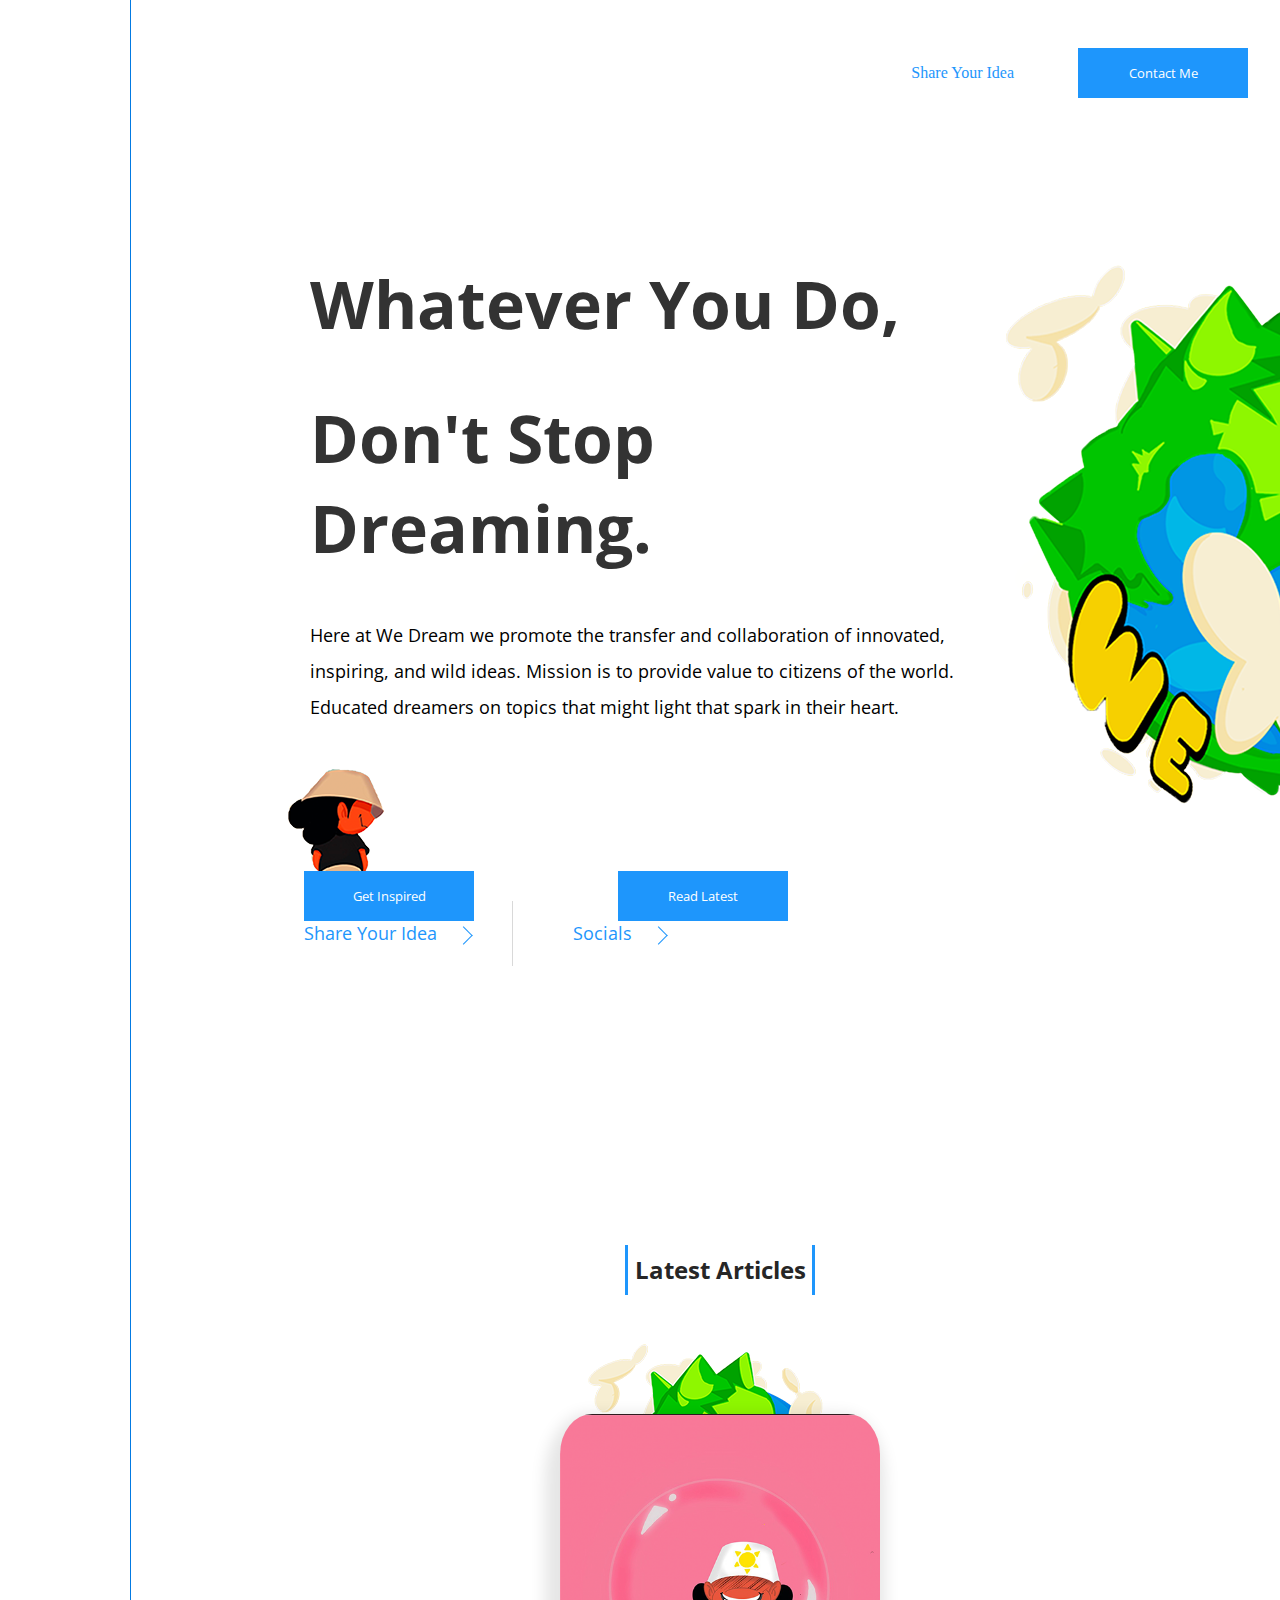
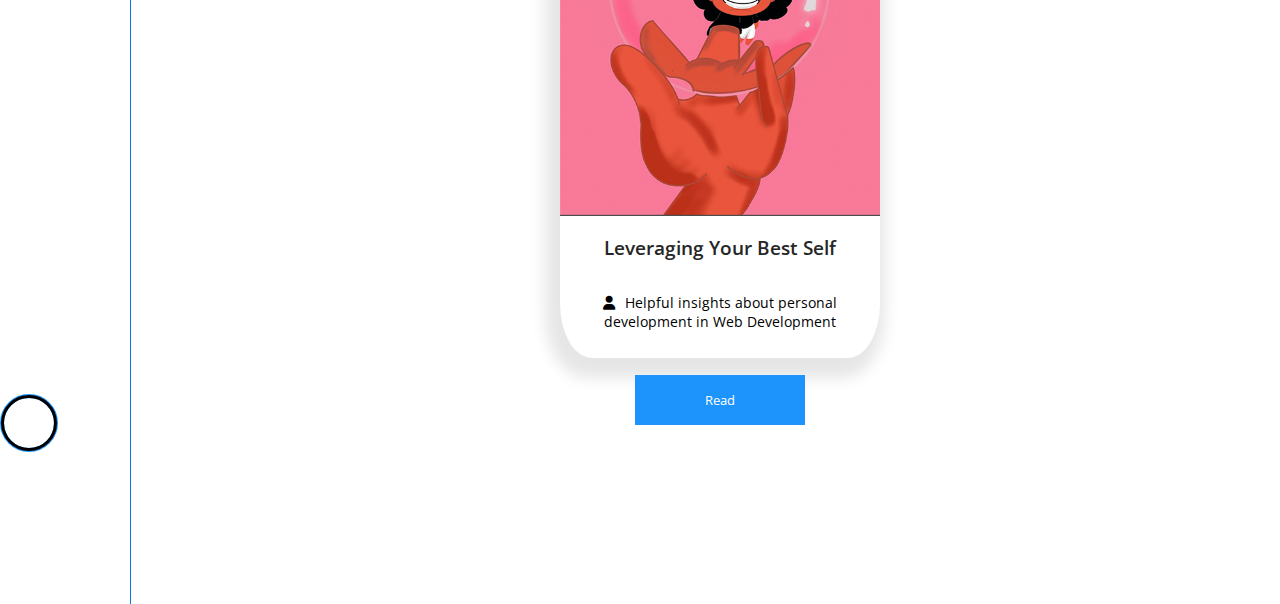
<file: index.html>
<!DOCTYPE html>
<html lang="en">
<head>
    <meta charset="UTF-8">
    <meta http-equiv="X-UA-Compatible" content="IE=edge">
    <meta name="viewport" content="width=device-width, initial-scale=1.0">

    
    <link rel ="stylesheet" href ="https://cdnjs.cloudflare.com/ajax/libs/font-awesome/6.0.0-beta2/css/all.min.css">
    
    <link rel="preconnect" href="https://fonts.googleapis.com">
    <link rel="preconnect" href="https://fonts.gstatic.com" crossorigin>
    <link href="https://fonts.googleapis.com/css2?family=Open+Sans&display=swap" rel="stylesheet">

    <link rel="stylesheet" href ="redesigncss.css">
    <title>We Dream</title>
</head>
<body>  
    <nav class = "nav_main">
        <ul class = "nav_Ul">
            <li class = "nav_Li li"><a style="color: #1E96FC;" href = "mailto:ssanders444@gmail.com">Share Your Idea</a>
            </li>
            <a href = "https://sydneysanders.dev/"><li class = "nav_Li"> <button class ="btn "> Contact Me</button></li></a>    
        </ul>
    </nav>
    <section class = "main-body">
    <span class ="nav">
            </span>
        </span>
        
 




    </div>
    <div class ="header">
        <div class ="landing_page_log_mobileOnly" >
            <img src ="WeDreamLogo/WeDreamSmallLogo.png" id ="mobileOnly">
        <div class ="empty"></div>
            <div class="headerDiv">
                <header class ="head">
                <h1 id ="first_line">
                    Whatever You Do,
                </h1>
                <h1 id ="second_line">Don't Stop Dreaming. </h1>
                <p>Here at We Dream we promote the transfer and collaboration of innovated, inspiring, and wild ideas. Mission is to provide value to citizens of the world. Educated dreamers on topics that might light that spark in their heart. </p>
                
            </header>
            <div class = "imageReFit"> <img class = "reFitImage" src ="WeDreamLogo/WeDreamWorldCropped.png"></div>
        </div>


    <div class="button-Section">
        <img class ="img" src = "WeDreamLogo/SunBoy.png">
    <button class ="btn button but">Get Inspired </button>
    <button class ="btn button"> Read Latest </button>
    </div>

        <footer class ="footerDetails">
            <div class="line-box">
                <nav  class = "nav_Links nav_Mail ">
                    <a style="color: #1E96FC;" href = "mailto:ssanders444@gmail.com">Share Your Idea</a>
                   </nav>
                   <span id ="divider_line"></span>
                <nav class = "nav_Links nav_Social">
                  Socials
                   </nav>
            </div>
        </footer>

    </div>


    <div class ="last_bar">
        <h2><span id ="changing-text-1"></span></h2>
        <h2><span id ="changing-text"></span></h2>
        <h2 id ="innovation">INNOVATION</h2>
    </div> 


 
    </section>

    <section  class ="content-section">
     
     
     <div class="bottom-row1">
        <div class ="article_header_contanier"> 
            <h2 id ="bottom-row-header"> Latest Articles</h2>
        </div>


        <div class="blog-outer-container">
            <img id = "logo" src = "WeDreamLogo/WeDreamSmallLogo.png">

            <div class="blog-post-outline">
              <img id="art_photos" src ="socialIcons/BlogLogo.jpeg.png" > 
            <h3 style="text-align: center;">Leveraging Your Best Self </h3>
                <p style="text-align: center;"><i class="fas fa-user"></i>Helpful insights about personal development in Web Development</p>
                <a href = "#" class = "btn_post"><button class = "btn_features ">Read</button></a>
            </div>
     </div>
    </section>




</body>
<div id="cursor-event"></div>
<script src ="/Javascript Code/scrollleft.js"></script>
<script src = "./Javascript Code/cursorEffect.js"> </script>

</html>
</file>
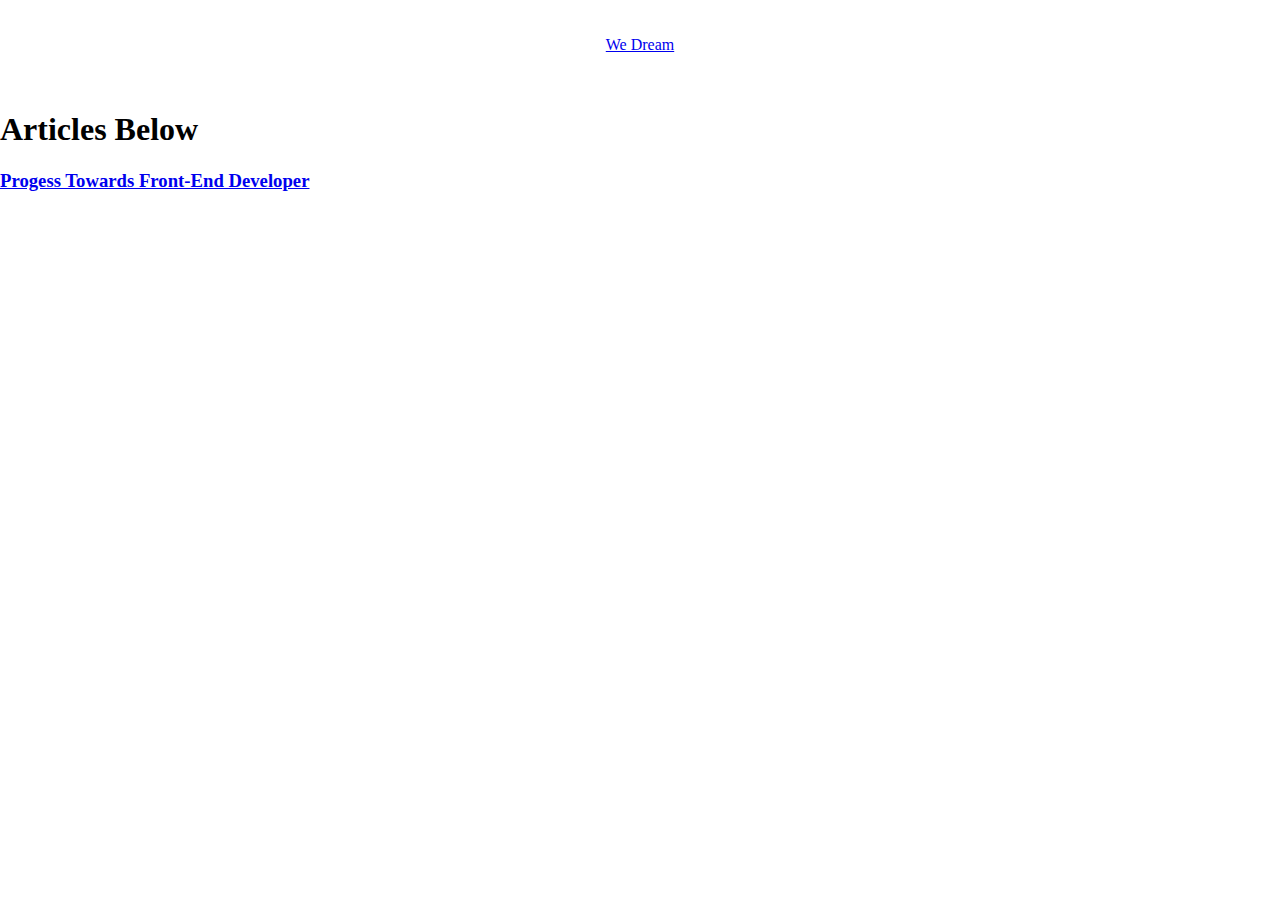
<file: blogs.html>
<!DOCTYPE html>
<html lang="en">
<head>
    <meta charset="UTF-8">
    <meta http-equiv="X-UA-Compatible" content="IE=edge">
    <meta name="viewport" content="width=device-width, initial-scale=1.0">

    <link rel="preconnect" href="https://fonts.googleapis.com">
    <link rel="preconnect" href="https://fonts.gstatic.com" crossorigin>
    <link href="https://fonts.googleapis.com/css2?family=Hahmlet:wght@100&family=Heebo&display=swap" rel="stylesheet">


    <link rel="stylesheet" href="styleblog.css">

    
    <title>Articles</title>
</head>
<body>
    <section class = "nav">
        <nav class = page-header>
            <a href="index.html"> We Dream </a>
        </nav>
    </section>

    <section class ="title">
        <h1> Articles Below </h1>
    </section>

      <section class ="blogs">
            <div class="firstpost">
                <article>
                    <a href="blogformat.html"><h3> Progess Towards Front-End Developer </h3></a>
            </div>
                </article>
        </section>
       
</body>
<div id="cursor"></div>
<script src ="D:\Code\Personal BlogFinal\index\cursoreffect.js"></script>
</html>
</file>
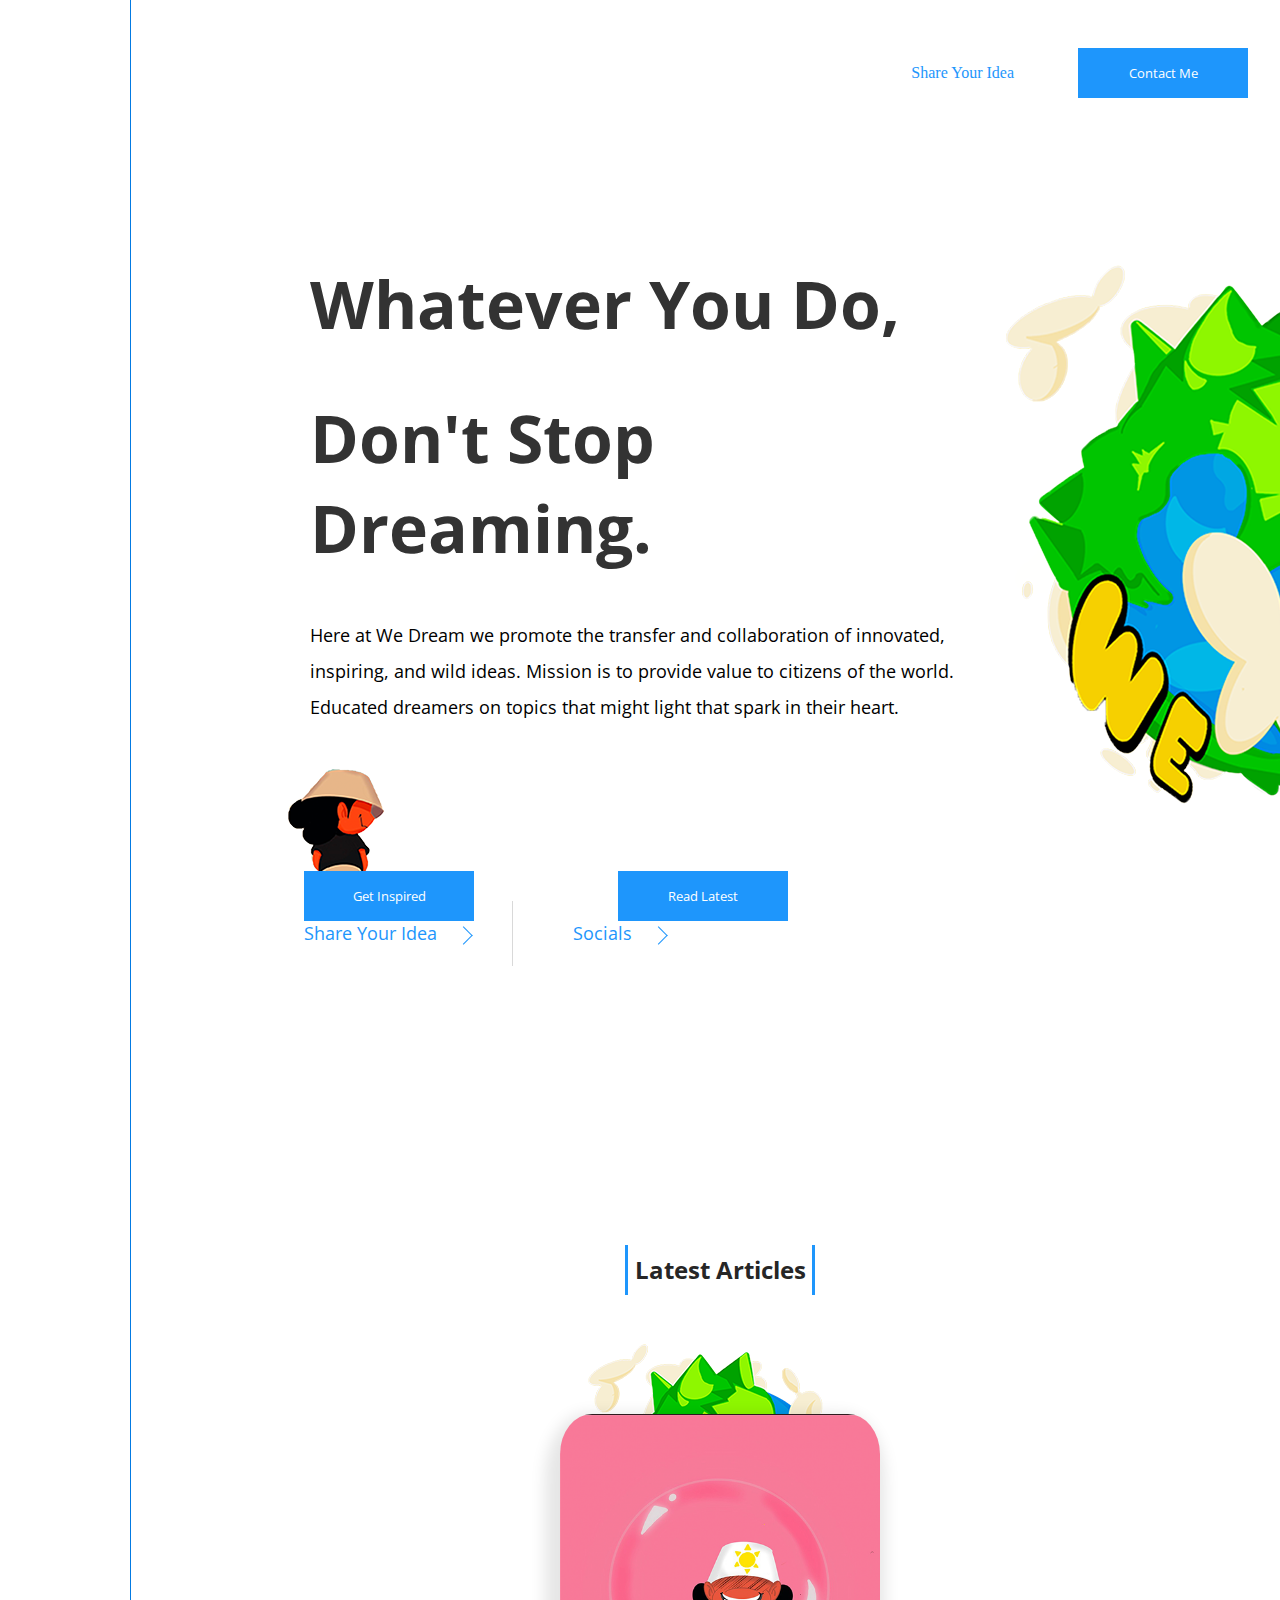
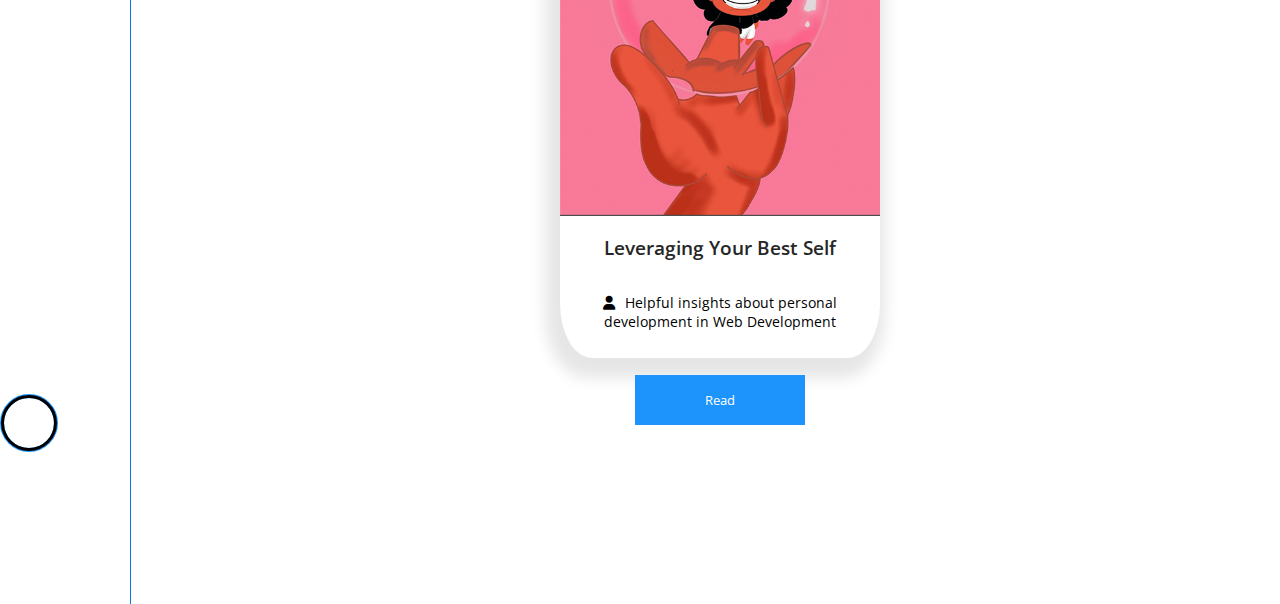
<file: redesign.html>
<!DOCTYPE html>
<html lang="en">
<head>
    <meta charset="UTF-8">
    <meta http-equiv="X-UA-Compatible" content="IE=edge">
    <meta name="viewport" content="width=device-width, initial-scale=1.0">

    
    <link rel ="stylesheet" href ="https://cdnjs.cloudflare.com/ajax/libs/font-awesome/6.0.0-beta2/css/all.min.css">
    
    <link rel="preconnect" href="https://fonts.googleapis.com">
    <link rel="preconnect" href="https://fonts.gstatic.com" crossorigin>
    <link href="https://fonts.googleapis.com/css2?family=Open+Sans&display=swap" rel="stylesheet">

    <link rel="stylesheet" href ="redesigncss.css">
    <title>We Dream</title>
</head>
<body>  
    <nav class = "nav_main">
        <ul class = "nav_Ul">
            <li class = "nav_Li li"><a style="color: #1E96FC;" href = "mailto:ssanders444@gmail.com">Share Your Idea</a>
            </li>
            <a href = "https://sydneysanders.dev/"><li class = "nav_Li"> <button class ="btn "> Contact Me</button></li></a>    
        </ul>
    </nav>
    <section class = "main-body">
    <span class ="nav">
            </span>
        </span>
        
 




    </div>
    <div class ="header">
        <div class ="landing_page_log_mobileOnly" >
            <img src ="WeDreamLogo/WeDreamSmallLogo.png" id ="mobileOnly">
        <div class ="empty"></div>
            <div class="headerDiv">
                <header class ="head">
                <h1 id ="first_line">
                    Whatever You Do,
                </h1>
                <h1 id ="second_line">Don't Stop Dreaming. </h1>
                <p>Here at We Dream we promote the transfer and collaboration of innovated, inspiring, and wild ideas. Mission is to provide value to citizens of the world. Educated dreamers on topics that might light that spark in their heart. </p>
                
            </header>
            <div class = "imageReFit"> <img class = "reFitImage" src ="WeDreamLogo/WeDreamWorldCropped.png"></div>
        </div>


    <div class="button-Section">
        <img class ="img" src = "WeDreamLogo/SunBoy.png">
    <button class ="btn button but">Get Inspired </button>
    <button class ="btn button"> Read Latest </button>
    </div>

        <footer class ="footerDetails">
            <div class="line-box">
                <nav  class = "nav_Links ">
                    <a style="color: #1E96FC;" href = "mailto:ssanders444@gmail.com">Share Your Idea</a>
                   </nav>
                   <span id ="divider_line"></span>
                <nav class = "nav_Links nav_Social">
                  Socials
                   </nav>
            </div>
        </footer>

    </div>


    <div class ="last_bar">
        <h2><span id ="changing-text-1"></span></h2>
        <h2><span id ="changing-text"></span></h2>
        <h2 id ="innovation">INNOVATION</h2>
    </div> 


 
    </section>

    <section  class ="content-section">
     
     
     <div class="bottom-row1">
        <div class ="article_header_contanier"> 
            <h2 id ="bottom-row-header"> Latest Articles</h2>
        </div>


        <div class="blog-outer-container">
            <img id = "logo" src = "WeDreamLogo/WeDreamSmallLogo.png">

            <div class="blog-post-outline">
              <img id="art_photos" src ="socialIcons/BlogLogo.jpeg.png" > 
            <h3 style="text-align: center;">Leveraging Your Best Self </h3>
                <p style="text-align: center;"><i class="fas fa-user"></i>Helpful insights about personal development in Web Development</p>
                <a href = "#" class = "btn_post"><button class = "btn_features ">Read</button></a>
            </div>
     </div>
    </section>




</body>
<div id="cursor-event"></div>
<script src ="/Javascript Code/scrollleft.js"></script>
<script src = "./Javascript Code/cursorEffect.js"> </script>

</html>
</file>
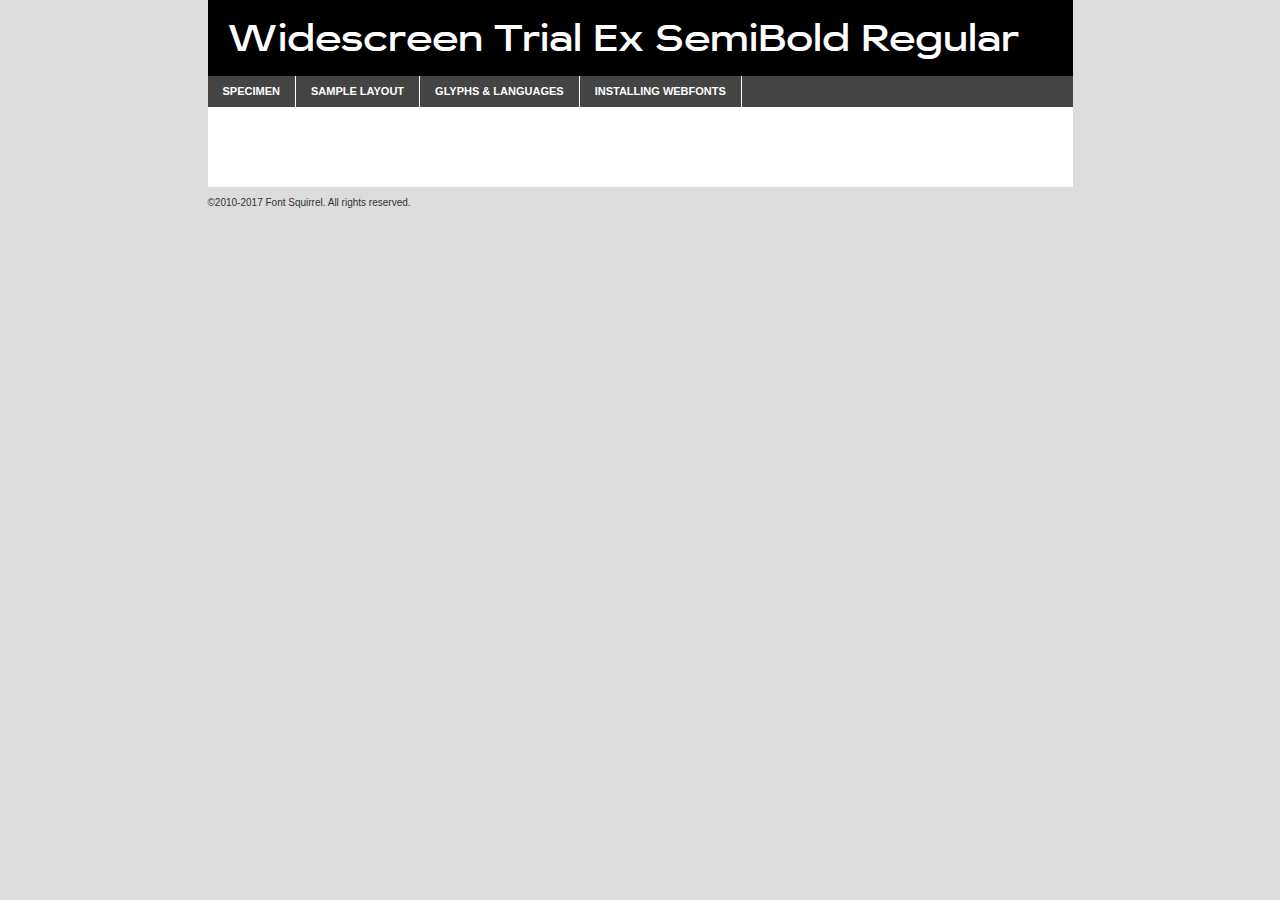
<file: webfontkit-20210816-181621/widescreenex_trial_sbd-demo.html>
<!DOCTYPE html PUBLIC "-//W3C//DTD XHTML 1.0 Transitional//EN"
	"http://www.w3.org/TR/xhtml1/DTD/xhtml1-transitional.dtd">

<html xmlns="http://www.w3.org/1999/xhtml" xml:lang="en" lang="en">
<head>
	<meta http-equiv="Content-Type" content="text/html; charset=utf-8" />
	<script src="http://ajax.googleapis.com/ajax/libs/jquery/1.7.2/jquery.min.js" type="text/javascript" charset="utf-8"></script>
	<script type="text/javascript">
	(function($){$.fn.easyTabs=function(option){var param=jQuery.extend({fadeSpeed:"fast",defaultContent:1,activeClass:'active'},option);$(this).each(function(){var thisId="#"+this.id;if(param.defaultContent==''){param.defaultContent=1;}
	if(typeof param.defaultContent=="number")
	{var defaultTab=$(thisId+" .tabs li:eq("+(param.defaultContent-1)+") a").attr('href').substr(1);}else{var defaultTab=param.defaultContent;}
	$(thisId+" .tabs li a").each(function(){var tabToHide=$(this).attr('href').substr(1);$("#"+tabToHide).addClass('easytabs-tab-content');});hideAll();changeContent(defaultTab);function hideAll(){$(thisId+" .easytabs-tab-content").hide();}
	function changeContent(tabId){hideAll();$(thisId+" .tabs li").removeClass(param.activeClass);$(thisId+" .tabs li a[href=#"+tabId+"]").closest('li').addClass(param.activeClass);if(param.fadeSpeed!="none")
	{$(thisId+" #"+tabId).fadeIn(param.fadeSpeed);}else{$(thisId+" #"+tabId).show();}}
	$(thisId+" .tabs li").click(function(){var tabId=$(this).find('a').attr('href').substr(1);changeContent(tabId);return false;});});}})(jQuery);
	</script>
	<link rel="stylesheet" href="specimen_files/specimen_stylesheet.css" type="text/css" charset="utf-8" />
	<link rel="stylesheet" href="stylesheet.css" type="text/css" charset="utf-8" />

	<style type="text/css">
					body{
				font-family: 'widescreen_trialex_semibold';
							}
		</style>

	<title>Widescreen Trial Ex SemiBold Regular Specimen</title>
	
	
	<script type="text/javascript" charset="utf-8">
		$(document).ready(function() {
			$('#container').easyTabs({defaultContent:1});
		});
	</script>
</head>

<body>
<div id="container">
	<div id="header">
		Widescreen Trial Ex SemiBold Regular	</div>
	<ul class="tabs">
		<li><a href="#specimen">Specimen</a></li>
		<li><a href="#layout">Sample Layout</a></li>
				<li><a href="#glyphs">Glyphs &amp; Languages</a></li>
		<li><a href="#installing">Installing Webfonts</a></li>
		
	</ul>
	
	<div id="main_content">

		
			<div id="specimen">
		
				<div class="section">
					<div class="grid12 firstcol">
						<div class="huge">AaBb</div>
					</div>
				</div>
		
				<div class="section">
					<div class="glyph_range">A&#x200B;B&#x200b;C&#x200b;D&#x200b;E&#x200b;F&#x200b;G&#x200b;H&#x200b;I&#x200b;J&#x200b;K&#x200b;L&#x200b;M&#x200b;N&#x200b;O&#x200b;P&#x200b;Q&#x200b;R&#x200b;S&#x200b;T&#x200b;U&#x200b;V&#x200b;W&#x200b;X&#x200b;Y&#x200b;Z&#x200b;a&#x200b;b&#x200b;c&#x200b;d&#x200b;e&#x200b;f&#x200b;g&#x200b;h&#x200b;i&#x200b;j&#x200b;k&#x200b;l&#x200b;m&#x200b;n&#x200b;o&#x200b;p&#x200b;q&#x200b;r&#x200b;s&#x200b;t&#x200b;u&#x200b;v&#x200b;w&#x200b;x&#x200b;y&#x200b;z&#x200b;1&#x200b;2&#x200b;3&#x200b;4&#x200b;5&#x200b;6&#x200b;7&#x200b;8&#x200b;9&#x200b;0&#x200b;&amp;&#x200b;.&#x200b;,&#x200b;?&#x200b;!&#x200b;&#64;&#x200b;(&#x200b;)&#x200b;#&#x200b;$&#x200b;%&#x200b;*&#x200b;+&#x200b;-&#x200b;=&#x200b;:&#x200b;;</div>
				</div>
				<div class="section">
					<div class="grid12 firstcol">
						<table class="sample_table">
							<tr><td>10</td><td class="size10">abcdefghijklmnopqrstuvwxyzABCDEFGHIJKLMNOPQRSTUVWXYZ0123456789abcdefghijklmnopqrstuvwxyzABCDEFGHIJKLMNOPQRSTUVWXYZ0123456789abcdefghijklmnopqrstuvwxyzABCDEFGHIJKLMNOPQRSTUVWXYZ</td></tr>
							<tr><td>11</td><td class="size11">abcdefghijklmnopqrstuvwxyzABCDEFGHIJKLMNOPQRSTUVWXYZ0123456789abcdefghijklmnopqrstuvwxyzABCDEFGHIJKLMNOPQRSTUVWXYZ0123456789abcdefghijklmnopqrstuvwxyzABCDEFGHIJKLMNOPQRSTUVWXYZ</td></tr>
							<tr><td>12</td><td class="size12">abcdefghijklmnopqrstuvwxyzABCDEFGHIJKLMNOPQRSTUVWXYZ0123456789abcdefghijklmnopqrstuvwxyzABCDEFGHIJKLMNOPQRSTUVWXYZ0123456789abcdefghijklmnopqrstuvwxyzABCDEFGHIJKLMNOPQRSTUVWXYZ</td></tr>
							<tr><td>13</td><td class="size13">abcdefghijklmnopqrstuvwxyzABCDEFGHIJKLMNOPQRSTUVWXYZ0123456789abcdefghijklmnopqrstuvwxyzABCDEFGHIJKLMNOPQRSTUVWXYZ0123456789abcdefghijklmnopqrstuvwxyzABCDEFGHIJKLMNOPQRSTUVWXYZ</td></tr>
							<tr><td>14</td><td class="size14">abcdefghijklmnopqrstuvwxyzABCDEFGHIJKLMNOPQRSTUVWXYZ0123456789abcdefghijklmnopqrstuvwxyzABCDEFGHIJKLMNOPQRSTUVWXYZ0123456789abcdefghijklmnopqrstuvwxyzABCDEFGHIJKLMNOPQRSTUVWXYZ</td></tr>
							<tr><td>16</td><td class="size16">abcdefghijklmnopqrstuvwxyzABCDEFGHIJKLMNOPQRSTUVWXYZ0123456789abcdefghijklmnopqrstuvwxyzABCDEFGHIJKLMNOPQRSTUVWXYZ</td></tr>
							<tr><td>18</td><td class="size18">abcdefghijklmnopqrstuvwxyzABCDEFGHIJKLMNOPQRSTUVWXYZ0123456789abcdefghijklmnopqrstuvwxyzABCDEFGHIJKLMNOPQRSTUVWXYZ</td></tr>
							<tr><td>20</td><td class="size20">abcdefghijklmnopqrstuvwxyzABCDEFGHIJKLMNOPQRSTUVWXYZ0123456789abcdefghijklmnopqrstuvwxyzABCDEFGHIJKLMNOPQRSTUVWXYZ</td></tr>
							<tr><td>24</td><td class="size24">abcdefghijklmnopqrstuvwxyzABCDEFGHIJKLMNOPQRSTUVWXYZ0123456789abcdefghijklmnopqrstuvwxyzABCDEFGHIJKLMNOPQRSTUVWXYZ</td></tr>
							<tr><td>30</td><td class="size30">abcdefghijklmnopqrstuvwxyzABCDEFGHIJKLMNOPQRSTUVWXYZ0123456789abcdefghijklmnopqrstuvwxyzABCDEFGHIJKLMNOPQRSTUVWXYZ</td></tr>
							<tr><td>36</td><td class="size36">abcdefghijklmnopqrstuvwxyzABCDEFGHIJKLMNOPQRSTUVWXYZ0123456789abcdefghijklmnopqrstuvwxyzABCDEFGHIJKLMNOPQRSTUVWXYZ</td></tr>
							<tr><td>48</td><td class="size48">abcdefghijklmnopqrstuvwxyzABCDEFGHIJKLMNOPQRSTUVWXYZ0123456789abcdefghijklmnopqrstuvwxyzABCDEFGHIJKLMNOPQRSTUVWXYZ</td></tr>
							<tr><td>60</td><td class="size60">abcdefghijklmnopqrstuvwxyzABCDEFGHIJKLMNOPQRSTUVWXYZ0123456789abcdefghijklmnopqrstuvwxyzABCDEFGHIJKLMNOPQRSTUVWXYZ</td></tr>
							<tr><td>72</td><td class="size72">abcdefghijklmnopqrstuvwxyzABCDEFGHIJKLMNOPQRSTUVWXYZ0123456789abcdefghijklmnopqrstuvwxyzABCDEFGHIJKLMNOPQRSTUVWXYZ</td></tr>
							<tr><td>90</td><td class="size90">abcdefghijklmnopqrstuvwxyzABCDEFGHIJKLMNOPQRSTUVWXYZ0123456789abcdefghijklmnopqrstuvwxyzABCDEFGHIJKLMNOPQRSTUVWXYZ</td></tr>
						</table>
				
					</div>
			
				</div>
		
		
		
								<div class="section" id="bodycomparison">


										<div id="xheight">
				<div class="fontbody">&#x25FC;&#x25FC;&#x25FC;&#x25FC;&#x25FC;&#x25FC;&#x25FC;&#x25FC;&#x25FC;&#x25FC;&#x25FC;&#x25FC;&#x25FC;&#x25FC;&#x25FC;&#x25FC;&#x25FC;&#x25FC;&#x25FC;&#x25FC;&#x25FC;&#x25FC;&#x25FC;&#x25FC;&#x25FC;&#x25FC;&#x25FC;&#x25FC;&#x25FC;&#x25FC;&#x25FC;&#x25FC;&#x25FC;&#x25FC;&#x25FC;&#x25FC;&#x25FC;&#x25FC;&#x25FC;&#x25FC;&#x25FC;&#x25FC;&#x25FC;&#x25FC;&#x25FC;&#x25FC;&#x25FC;&#x25FC;&#x25FC;&#x25FC;&#x25FC;&#x25FC;&#x25FC;&#x25FC;&#x25FC;&#x25FC;&#x25FC;&#x25FC;&#x25FC;&#x25FC;&#x25FC;&#x25FC;&#x25FC;&#x25FC;&#x25FC;&#x25FC;&#x25FC;&#x25FC;&#x25FC;&#x25FC;&#x25FC;&#x25FC;&#x25FC;&#x25FC;&#x25FC;&#x25FC;&#x25FC;&#x25FC;&#x25FC;&#x25FC;&#x25FC;&#x25FC;&#x25FC;&#x25FC;&#x25FC;&#x25FC;&#x25FC;&#x25FC;&#x25FC;&#x25FC;&#x25FC;&#x25FC;&#x25FC;&#x25FC;&#x25FC;&#x25FC;&#x25FC;&#x25FC;&#x25FC;body</div><div class="arialbody">body</div><div class="verdanabody">body</div><div class="georgiabody">body</div></div>
										<div class="fontbody" style="z-index:1">
											body<span>Widescreen Trial Ex SemiBold Regular</span>
										</div>
										<div class="arialbody" style="z-index:1">
											body<span>Arial</span>
										</div>
										<div class="verdanabody" style="z-index:1">
											body<span>Verdana</span>
										</div>
										<div class="georgiabody" style="z-index:1">
											body<span>Georgia</span>
										</div>



								</div>
		
		
				<div class="section psample psample_row1" id="">
					
					<div class="grid2 firstcol">
						<p class="size10"><span>10.</span>Aenean lacinia bibendum nulla sed consectetur. Fusce dapibus, tellus ac cursus commodo, tortor mauris condimentum nibh, ut fermentum massa justo sit amet risus. Nullam id dolor id nibh ultricies vehicula ut id elit. Cum sociis natoque penatibus et magnis dis parturient montes, nascetur ridiculus mus. Nulla vitae elit libero, a pharetra augue.</p>
			
					</div>
					<div class="grid3">
						<p class="size11"><span>11.</span>Aenean lacinia bibendum nulla sed consectetur. Fusce dapibus, tellus ac cursus commodo, tortor mauris condimentum nibh, ut fermentum massa justo sit amet risus. Nullam id dolor id nibh ultricies vehicula ut id elit. Cum sociis natoque penatibus et magnis dis parturient montes, nascetur ridiculus mus. Nulla vitae elit libero, a pharetra augue.</p>
			
					</div>
					<div class="grid3">
						<p class="size12"><span>12.</span>Aenean lacinia bibendum nulla sed consectetur. Fusce dapibus, tellus ac cursus commodo, tortor mauris condimentum nibh, ut fermentum massa justo sit amet risus. Nullam id dolor id nibh ultricies vehicula ut id elit. Cum sociis natoque penatibus et magnis dis parturient montes, nascetur ridiculus mus. Nulla vitae elit libero, a pharetra augue.</p>
			
					</div>
					<div class="grid4">
						<p class="size13"><span>13.</span>Aenean lacinia bibendum nulla sed consectetur. Fusce dapibus, tellus ac cursus commodo, tortor mauris condimentum nibh, ut fermentum massa justo sit amet risus. Nullam id dolor id nibh ultricies vehicula ut id elit. Cum sociis natoque penatibus et magnis dis parturient montes, nascetur ridiculus mus. Nulla vitae elit libero, a pharetra augue.</p>
			
					</div>
					<div class="white_blend"></div>
					
				</div>
				<div class="section psample psample_row2" id="">
					<div class="grid3 firstcol">
						<p class="size14"><span>14.</span>Aenean lacinia bibendum nulla sed consectetur. Fusce dapibus, tellus ac cursus commodo, tortor mauris condimentum nibh, ut fermentum massa justo sit amet risus. Nullam id dolor id nibh ultricies vehicula ut id elit. Cum sociis natoque penatibus et magnis dis parturient montes, nascetur ridiculus mus. Nulla vitae elit libero, a pharetra augue.</p>
			
					</div>
					<div class="grid4">
						<p class="size16"><span>16.</span>Aenean lacinia bibendum nulla sed consectetur. Fusce dapibus, tellus ac cursus commodo, tortor mauris condimentum nibh, ut fermentum massa justo sit amet risus. Nullam id dolor id nibh ultricies vehicula ut id elit. Cum sociis natoque penatibus et magnis dis parturient montes, nascetur ridiculus mus. Nulla vitae elit libero, a pharetra augue.</p>
			
					</div>
					<div class="grid5">
						<p class="size18"><span>18.</span>Aenean lacinia bibendum nulla sed consectetur. Fusce dapibus, tellus ac cursus commodo, tortor mauris condimentum nibh, ut fermentum massa justo sit amet risus. Nullam id dolor id nibh ultricies vehicula ut id elit. Cum sociis natoque penatibus et magnis dis parturient montes, nascetur ridiculus mus. Nulla vitae elit libero, a pharetra augue.</p>
			
					</div>

					<div class="white_blend"></div>

				</div>
				
				<div class="section psample psample_row3" id="">
					<div class="grid5 firstcol">
						<p class="size20"><span>20.</span>Aenean lacinia bibendum nulla sed consectetur. Fusce dapibus, tellus ac cursus commodo, tortor mauris condimentum nibh, ut fermentum massa justo sit amet risus. Nullam id dolor id nibh ultricies vehicula ut id elit. Cum sociis natoque penatibus et magnis dis parturient montes, nascetur ridiculus mus. Nulla vitae elit libero, a pharetra augue.</p>
					</div>
					<div class="grid7">
						<p class="size24"><span>24.</span>Aenean lacinia bibendum nulla sed consectetur. Fusce dapibus, tellus ac cursus commodo, tortor mauris condimentum nibh, ut fermentum massa justo sit amet risus. Nullam id dolor id nibh ultricies vehicula ut id elit. Cum sociis natoque penatibus et magnis dis parturient montes, nascetur ridiculus mus. Nulla vitae elit libero, a pharetra augue.</p>
					</div>
					
					<div class="white_blend"></div>
					
				</div>
				
				<div class="section psample psample_row4" id="">
					<div class="grid12 firstcol">
						<p class="size30"><span>30.</span>Aenean lacinia bibendum nulla sed consectetur. Fusce dapibus, tellus ac cursus commodo, tortor mauris condimentum nibh, ut fermentum massa justo sit amet risus. Nullam id dolor id nibh ultricies vehicula ut id elit. Cum sociis natoque penatibus et magnis dis parturient montes, nascetur ridiculus mus. Nulla vitae elit libero, a pharetra augue.</p>
					</div>
					<div class="white_blend"></div>
					
				</div>
				
				
				
				<div class="section psample psample_row1 fullreverse">
					<div class="grid2 firstcol">
						<p class="size10"><span>10.</span>Aenean lacinia bibendum nulla sed consectetur. Fusce dapibus, tellus ac cursus commodo, tortor mauris condimentum nibh, ut fermentum massa justo sit amet risus. Nullam id dolor id nibh ultricies vehicula ut id elit. Cum sociis natoque penatibus et magnis dis parturient montes, nascetur ridiculus mus. Nulla vitae elit libero, a pharetra augue.</p>
			
					</div>
					<div class="grid3">
						<p class="size11"><span>11.</span>Aenean lacinia bibendum nulla sed consectetur. Fusce dapibus, tellus ac cursus commodo, tortor mauris condimentum nibh, ut fermentum massa justo sit amet risus. Nullam id dolor id nibh ultricies vehicula ut id elit. Cum sociis natoque penatibus et magnis dis parturient montes, nascetur ridiculus mus. Nulla vitae elit libero, a pharetra augue.</p>
			
					</div>
					<div class="grid3">
						<p class="size12"><span>12.</span>Aenean lacinia bibendum nulla sed consectetur. Fusce dapibus, tellus ac cursus commodo, tortor mauris condimentum nibh, ut fermentum massa justo sit amet risus. Nullam id dolor id nibh ultricies vehicula ut id elit. Cum sociis natoque penatibus et magnis dis parturient montes, nascetur ridiculus mus. Nulla vitae elit libero, a pharetra augue.</p>
			
					</div>
					<div class="grid4">
						<p class="size13"><span>13.</span>Aenean lacinia bibendum nulla sed consectetur. Fusce dapibus, tellus ac cursus commodo, tortor mauris condimentum nibh, ut fermentum massa justo sit amet risus. Nullam id dolor id nibh ultricies vehicula ut id elit. Cum sociis natoque penatibus et magnis dis parturient montes, nascetur ridiculus mus. Nulla vitae elit libero, a pharetra augue.</p>
			
					</div>
					<div class="black_blend"></div>
					
				</div>
				
				<div class="section psample psample_row2 fullreverse">
					<div class="grid3 firstcol">
						<p class="size14"><span>14.</span>Aenean lacinia bibendum nulla sed consectetur. Fusce dapibus, tellus ac cursus commodo, tortor mauris condimentum nibh, ut fermentum massa justo sit amet risus. Nullam id dolor id nibh ultricies vehicula ut id elit. Cum sociis natoque penatibus et magnis dis parturient montes, nascetur ridiculus mus. Nulla vitae elit libero, a pharetra augue.</p>
			
					</div>
					<div class="grid4">
						<p class="size16"><span>16.</span>Aenean lacinia bibendum nulla sed consectetur. Fusce dapibus, tellus ac cursus commodo, tortor mauris condimentum nibh, ut fermentum massa justo sit amet risus. Nullam id dolor id nibh ultricies vehicula ut id elit. Cum sociis natoque penatibus et magnis dis parturient montes, nascetur ridiculus mus. Nulla vitae elit libero, a pharetra augue.</p>
			
					</div>
					<div class="grid5">
						<p class="size18"><span>18.</span>Aenean lacinia bibendum nulla sed consectetur. Fusce dapibus, tellus ac cursus commodo, tortor mauris condimentum nibh, ut fermentum massa justo sit amet risus. Nullam id dolor id nibh ultricies vehicula ut id elit. Cum sociis natoque penatibus et magnis dis parturient montes, nascetur ridiculus mus. Nulla vitae elit libero, a pharetra augue.</p>
			
					</div>
					<div class="black_blend"></div>

				</div>
				
				<div class="section psample fullreverse psample_row3" id="">
					<div class="grid5 firstcol">
						<p class="size20"><span>20.</span>Aenean lacinia bibendum nulla sed consectetur. Fusce dapibus, tellus ac cursus commodo, tortor mauris condimentum nibh, ut fermentum massa justo sit amet risus. Nullam id dolor id nibh ultricies vehicula ut id elit. Cum sociis natoque penatibus et magnis dis parturient montes, nascetur ridiculus mus. Nulla vitae elit libero, a pharetra augue.</p>
					</div>
					<div class="grid7">
						<p class="size24"><span>24.</span>Aenean lacinia bibendum nulla sed consectetur. Fusce dapibus, tellus ac cursus commodo, tortor mauris condimentum nibh, ut fermentum massa justo sit amet risus. Nullam id dolor id nibh ultricies vehicula ut id elit. Cum sociis natoque penatibus et magnis dis parturient montes, nascetur ridiculus mus. Nulla vitae elit libero, a pharetra augue.</p>
					</div>
					
					<div class="black_blend"></div>
					
				</div>
				
				<div class="section psample fullreverse psample_row4" id="" style="border-bottom: 20px #000 solid;">
					<div class="grid12 firstcol">
						<p class="size30"><span>30.</span>Aenean lacinia bibendum nulla sed consectetur. Fusce dapibus, tellus ac cursus commodo, tortor mauris condimentum nibh, ut fermentum massa justo sit amet risus. Nullam id dolor id nibh ultricies vehicula ut id elit. Cum sociis natoque penatibus et magnis dis parturient montes, nascetur ridiculus mus. Nulla vitae elit libero, a pharetra augue.</p>
					</div>
					<div class="black_blend"></div>
					
				</div>
				
				
				
				
			</div>
			
			<div id="layout">
				
				<div class="section">
					
					<div class="grid12 firstcol">
						<h1>Lorem Ipsum Dolor</h1>
						<h2>Etiam porta sem malesuada magna mollis euismod</h2>
						
						<p class="byline">By <a href="#link">Aenean Lacinia</a></p>
					</div>
				</div>
				<div class="section">
					<div class="grid8 firstcol">
						<p class="large">Donec sed odio dui. Morbi leo risus, porta ac consectetur ac, vestibulum at eros. Fusce dapibus, tellus ac cursus commodo, tortor mauris condimentum nibh, ut fermentum massa justo sit amet risus. </p>

						
						<h3>Pellentesque ornare sem</h3>

						<p>Maecenas sed diam eget risus varius blandit sit amet non magna. Maecenas faucibus mollis interdum. Donec ullamcorper nulla non metus auctor fringilla. Nullam id dolor id nibh ultricies vehicula ut id elit. Nullam id dolor id nibh ultricies vehicula ut id elit. </p>

						<p>Aenean eu leo quam. Pellentesque ornare sem lacinia quam venenatis vestibulum. Lorem ipsum dolor sit amet, consectetur adipiscing elit. Cum sociis natoque penatibus et magnis dis parturient montes, nascetur ridiculus mus. </p>

						<p>Nulla vitae elit libero, a pharetra augue. Praesent commodo cursus magna, vel scelerisque nisl consectetur et. Aenean lacinia bibendum nulla sed consectetur. </p>

						<p>Nullam quis risus eget urna mollis ornare vel eu leo. Nullam quis risus eget urna mollis ornare vel eu leo. Maecenas sed diam eget risus varius blandit sit amet non magna. Donec ullamcorper nulla non metus auctor fringilla. </p>

						<h3>Cras mattis consectetur</h3>

						<p>Aenean eu leo quam. Pellentesque ornare sem lacinia quam venenatis vestibulum. Aenean lacinia bibendum nulla sed consectetur. Integer posuere erat a ante venenatis dapibus posuere velit aliquet. Cras mattis consectetur purus sit amet fermentum. </p>

						<p>Nullam id dolor id nibh ultricies vehicula ut id elit. Nullam quis risus eget urna mollis ornare vel eu leo. Cras mattis consectetur purus sit amet fermentum.</p>
					</div>
					
					<div class="grid4 sidebar">
						
						<div class="box reverse">
							<p class="last">Nullam quis risus eget urna mollis ornare vel eu leo. Donec ullamcorper nulla non metus auctor fringilla. Cras mattis consectetur purus sit amet fermentum. Sed posuere consectetur est at lobortis. Lorem ipsum dolor sit amet, consectetur adipiscing elit. </p>
						</div>
						
						<p class="caption">Maecenas sed diam eget risus varius.</p>

						<p>Vestibulum id ligula porta felis euismod semper. Integer posuere erat a ante venenatis dapibus posuere velit aliquet. Vestibulum id ligula porta felis euismod semper. Sed posuere consectetur est at lobortis. Maecenas sed diam eget risus varius blandit sit amet non magna. Fusce dapibus, tellus ac cursus commodo, tortor mauris condimentum nibh, ut fermentum massa justo sit amet risus. </p>

					

						<p>Duis mollis, est non commodo luctus, nisi erat porttitor ligula, eget lacinia odio sem nec elit. Aenean lacinia bibendum nulla sed consectetur. Vivamus sagittis lacus vel augue laoreet rutrum faucibus dolor auctor. Aenean lacinia bibendum nulla sed consectetur. Nullam quis risus eget urna mollis ornare vel eu leo. </p>

						<p>Praesent commodo cursus magna, vel scelerisque nisl consectetur et. Donec ullamcorper nulla non metus auctor fringilla. Maecenas faucibus mollis interdum. Fusce dapibus, tellus ac cursus commodo, tortor mauris condimentum nibh, ut fermentum massa justo sit amet risus. </p>

					</div>
				</div>
				
			</div>


			



		<div id="glyphs">
			<div class="section">
				<div class="grid12 firstcol">
			
				<h1>Language Support</h1>
				<p>The subset of Widescreen Trial Ex SemiBold Regular in this kit supports the following languages:<br />
			
					Albanian, Basque, Breton, Chamorro, Danish, Dutch, English, Faroese, Finnish, French, Frisian, Galician, German, Icelandic, Italian, Malagasy, Norwegian, Portuguese, Spanish, Alsatian, Aragonese, Arapaho, Arrernte, Asturian, Aymara, Bislama, Cebuano, Corsican, Fijian, French_creole, Genoese, Gilbertese, Greenlandic, Haitian_creole, Hiligaynon, Hmong, Hopi, Ibanag, Iloko_ilokano, Indonesian, Interglossa_glosa, Interlingua, Irish_gaelic, Jerriais, Lojban, Lombard, Luxembourgeois, Manx, Mohawk, Norfolk_pitcairnese, Occitan, Oromo, Pangasinan, Papiamento, Piedmontese, Potawatomi, Rhaeto-romance, Romansh, Rotokas, Sami_lule, Samoan, Sardinian, Scots_gaelic, Seychelles_creole, Shona, Sicilian, Somali, Southern_ndebele, Swahili, Swati_swazi, Tagalog_filipino_pilipino, Tetum, Tok_pisin, Uyghur_latinized, Volapuk, Walloon, Warlpiri, Xhosa, Yapese, Zulu, Latinbasic, Ubasic, Demo				</p>
				<h1>Glyph Chart</h1>
				<p>The subset of Widescreen Trial Ex SemiBold Regular in this kit includes all the glyphs listed below. Unicode entities are included above each glyph to help you insert individual characters into your layout.</p>
				<div id="glyph_chart">
			
																														 <div><p>&amp;#13;</p>&#13;</div>
																				 <div><p>&amp;#32;</p>&#32;</div>
																				 <div><p>&amp;#33;</p>&#33;</div>
																				 <div><p>&amp;#34;</p>&#34;</div>
																				 <div><p>&amp;#35;</p>&#35;</div>
																				 <div><p>&amp;#36;</p>&#36;</div>
																				 <div><p>&amp;#37;</p>&#37;</div>
																				 <div><p>&amp;#38;</p>&#38;</div>
																				 <div><p>&amp;#39;</p>&#39;</div>
																				 <div><p>&amp;#40;</p>&#40;</div>
																				 <div><p>&amp;#41;</p>&#41;</div>
																				 <div><p>&amp;#42;</p>&#42;</div>
																				 <div><p>&amp;#43;</p>&#43;</div>
																				 <div><p>&amp;#44;</p>&#44;</div>
																				 <div><p>&amp;#45;</p>&#45;</div>
																				 <div><p>&amp;#46;</p>&#46;</div>
																				 <div><p>&amp;#47;</p>&#47;</div>
																				 <div><p>&amp;#48;</p>&#48;</div>
																				 <div><p>&amp;#49;</p>&#49;</div>
																				 <div><p>&amp;#50;</p>&#50;</div>
																				 <div><p>&amp;#51;</p>&#51;</div>
																				 <div><p>&amp;#52;</p>&#52;</div>
																				 <div><p>&amp;#53;</p>&#53;</div>
																				 <div><p>&amp;#54;</p>&#54;</div>
																				 <div><p>&amp;#55;</p>&#55;</div>
																				 <div><p>&amp;#56;</p>&#56;</div>
																				 <div><p>&amp;#57;</p>&#57;</div>
																				 <div><p>&amp;#58;</p>&#58;</div>
																				 <div><p>&amp;#59;</p>&#59;</div>
																				 <div><p>&amp;#60;</p>&#60;</div>
																				 <div><p>&amp;#61;</p>&#61;</div>
																				 <div><p>&amp;#62;</p>&#62;</div>
																				 <div><p>&amp;#63;</p>&#63;</div>
																				 <div><p>&amp;#64;</p>&#64;</div>
																				 <div><p>&amp;#65;</p>&#65;</div>
																				 <div><p>&amp;#66;</p>&#66;</div>
																				 <div><p>&amp;#67;</p>&#67;</div>
																				 <div><p>&amp;#68;</p>&#68;</div>
																				 <div><p>&amp;#69;</p>&#69;</div>
																				 <div><p>&amp;#70;</p>&#70;</div>
																				 <div><p>&amp;#71;</p>&#71;</div>
																				 <div><p>&amp;#72;</p>&#72;</div>
																				 <div><p>&amp;#73;</p>&#73;</div>
																				 <div><p>&amp;#74;</p>&#74;</div>
																				 <div><p>&amp;#75;</p>&#75;</div>
																				 <div><p>&amp;#76;</p>&#76;</div>
																				 <div><p>&amp;#77;</p>&#77;</div>
																				 <div><p>&amp;#78;</p>&#78;</div>
																				 <div><p>&amp;#79;</p>&#79;</div>
																				 <div><p>&amp;#80;</p>&#80;</div>
																				 <div><p>&amp;#81;</p>&#81;</div>
																				 <div><p>&amp;#82;</p>&#82;</div>
																				 <div><p>&amp;#83;</p>&#83;</div>
																				 <div><p>&amp;#84;</p>&#84;</div>
																				 <div><p>&amp;#85;</p>&#85;</div>
																				 <div><p>&amp;#86;</p>&#86;</div>
																				 <div><p>&amp;#87;</p>&#87;</div>
																				 <div><p>&amp;#88;</p>&#88;</div>
																				 <div><p>&amp;#89;</p>&#89;</div>
																				 <div><p>&amp;#90;</p>&#90;</div>
																				 <div><p>&amp;#91;</p>&#91;</div>
																				 <div><p>&amp;#92;</p>&#92;</div>
																				 <div><p>&amp;#93;</p>&#93;</div>
																				 <div><p>&amp;#94;</p>&#94;</div>
																				 <div><p>&amp;#95;</p>&#95;</div>
																				 <div><p>&amp;#96;</p>&#96;</div>
																				 <div><p>&amp;#97;</p>&#97;</div>
																				 <div><p>&amp;#98;</p>&#98;</div>
																				 <div><p>&amp;#99;</p>&#99;</div>
																				 <div><p>&amp;#100;</p>&#100;</div>
																				 <div><p>&amp;#101;</p>&#101;</div>
																				 <div><p>&amp;#102;</p>&#102;</div>
																				 <div><p>&amp;#103;</p>&#103;</div>
																				 <div><p>&amp;#104;</p>&#104;</div>
																				 <div><p>&amp;#105;</p>&#105;</div>
																				 <div><p>&amp;#106;</p>&#106;</div>
																				 <div><p>&amp;#107;</p>&#107;</div>
																				 <div><p>&amp;#108;</p>&#108;</div>
																				 <div><p>&amp;#109;</p>&#109;</div>
																				 <div><p>&amp;#110;</p>&#110;</div>
																				 <div><p>&amp;#111;</p>&#111;</div>
																				 <div><p>&amp;#112;</p>&#112;</div>
																				 <div><p>&amp;#113;</p>&#113;</div>
																				 <div><p>&amp;#114;</p>&#114;</div>
																				 <div><p>&amp;#115;</p>&#115;</div>
																				 <div><p>&amp;#116;</p>&#116;</div>
																				 <div><p>&amp;#117;</p>&#117;</div>
																				 <div><p>&amp;#118;</p>&#118;</div>
																				 <div><p>&amp;#119;</p>&#119;</div>
																				 <div><p>&amp;#120;</p>&#120;</div>
																				 <div><p>&amp;#121;</p>&#121;</div>
																				 <div><p>&amp;#122;</p>&#122;</div>
																				 <div><p>&amp;#123;</p>&#123;</div>
																				 <div><p>&amp;#124;</p>&#124;</div>
																				 <div><p>&amp;#125;</p>&#125;</div>
																				 <div><p>&amp;#126;</p>&#126;</div>
																				 <div><p>&amp;#160;</p>&#160;</div>
																				 <div><p>&amp;#161;</p>&#161;</div>
																				 <div><p>&amp;#162;</p>&#162;</div>
																				 <div><p>&amp;#163;</p>&#163;</div>
																				 <div><p>&amp;#164;</p>&#164;</div>
																				 <div><p>&amp;#165;</p>&#165;</div>
																				 <div><p>&amp;#166;</p>&#166;</div>
																				 <div><p>&amp;#167;</p>&#167;</div>
																				 <div><p>&amp;#168;</p>&#168;</div>
																				 <div><p>&amp;#169;</p>&#169;</div>
																				 <div><p>&amp;#170;</p>&#170;</div>
																				 <div><p>&amp;#171;</p>&#171;</div>
																				 <div><p>&amp;#172;</p>&#172;</div>
																				 <div><p>&amp;#173;</p>&#173;</div>
																				 <div><p>&amp;#174;</p>&#174;</div>
																				 <div><p>&amp;#175;</p>&#175;</div>
																				 <div><p>&amp;#176;</p>&#176;</div>
																				 <div><p>&amp;#177;</p>&#177;</div>
																				 <div><p>&amp;#178;</p>&#178;</div>
																				 <div><p>&amp;#179;</p>&#179;</div>
																				 <div><p>&amp;#180;</p>&#180;</div>
																				 <div><p>&amp;#181;</p>&#181;</div>
																				 <div><p>&amp;#182;</p>&#182;</div>
																				 <div><p>&amp;#183;</p>&#183;</div>
																				 <div><p>&amp;#184;</p>&#184;</div>
																				 <div><p>&amp;#185;</p>&#185;</div>
																				 <div><p>&amp;#186;</p>&#186;</div>
																				 <div><p>&amp;#187;</p>&#187;</div>
																				 <div><p>&amp;#188;</p>&#188;</div>
																				 <div><p>&amp;#189;</p>&#189;</div>
																				 <div><p>&amp;#190;</p>&#190;</div>
																				 <div><p>&amp;#191;</p>&#191;</div>
																				 <div><p>&amp;#192;</p>&#192;</div>
																				 <div><p>&amp;#193;</p>&#193;</div>
																				 <div><p>&amp;#194;</p>&#194;</div>
																				 <div><p>&amp;#195;</p>&#195;</div>
																				 <div><p>&amp;#196;</p>&#196;</div>
																				 <div><p>&amp;#197;</p>&#197;</div>
																				 <div><p>&amp;#198;</p>&#198;</div>
																				 <div><p>&amp;#199;</p>&#199;</div>
																				 <div><p>&amp;#200;</p>&#200;</div>
																				 <div><p>&amp;#201;</p>&#201;</div>
																				 <div><p>&amp;#202;</p>&#202;</div>
																				 <div><p>&amp;#203;</p>&#203;</div>
																				 <div><p>&amp;#204;</p>&#204;</div>
																				 <div><p>&amp;#205;</p>&#205;</div>
																				 <div><p>&amp;#206;</p>&#206;</div>
																				 <div><p>&amp;#207;</p>&#207;</div>
																				 <div><p>&amp;#208;</p>&#208;</div>
																				 <div><p>&amp;#209;</p>&#209;</div>
																				 <div><p>&amp;#210;</p>&#210;</div>
																				 <div><p>&amp;#211;</p>&#211;</div>
																				 <div><p>&amp;#212;</p>&#212;</div>
																				 <div><p>&amp;#213;</p>&#213;</div>
																				 <div><p>&amp;#214;</p>&#214;</div>
																				 <div><p>&amp;#215;</p>&#215;</div>
																				 <div><p>&amp;#216;</p>&#216;</div>
																				 <div><p>&amp;#217;</p>&#217;</div>
																				 <div><p>&amp;#218;</p>&#218;</div>
																				 <div><p>&amp;#219;</p>&#219;</div>
																				 <div><p>&amp;#220;</p>&#220;</div>
																				 <div><p>&amp;#221;</p>&#221;</div>
																				 <div><p>&amp;#222;</p>&#222;</div>
																				 <div><p>&amp;#223;</p>&#223;</div>
																				 <div><p>&amp;#224;</p>&#224;</div>
																				 <div><p>&amp;#225;</p>&#225;</div>
																				 <div><p>&amp;#226;</p>&#226;</div>
																				 <div><p>&amp;#227;</p>&#227;</div>
																				 <div><p>&amp;#228;</p>&#228;</div>
																				 <div><p>&amp;#229;</p>&#229;</div>
																				 <div><p>&amp;#230;</p>&#230;</div>
																				 <div><p>&amp;#231;</p>&#231;</div>
																				 <div><p>&amp;#232;</p>&#232;</div>
																				 <div><p>&amp;#233;</p>&#233;</div>
																				 <div><p>&amp;#234;</p>&#234;</div>
																				 <div><p>&amp;#235;</p>&#235;</div>
																				 <div><p>&amp;#236;</p>&#236;</div>
																				 <div><p>&amp;#237;</p>&#237;</div>
																				 <div><p>&amp;#238;</p>&#238;</div>
																				 <div><p>&amp;#239;</p>&#239;</div>
																				 <div><p>&amp;#240;</p>&#240;</div>
																				 <div><p>&amp;#241;</p>&#241;</div>
																				 <div><p>&amp;#242;</p>&#242;</div>
																				 <div><p>&amp;#243;</p>&#243;</div>
																				 <div><p>&amp;#244;</p>&#244;</div>
																				 <div><p>&amp;#245;</p>&#245;</div>
																				 <div><p>&amp;#246;</p>&#246;</div>
																				 <div><p>&amp;#247;</p>&#247;</div>
																				 <div><p>&amp;#248;</p>&#248;</div>
																				 <div><p>&amp;#249;</p>&#249;</div>
																				 <div><p>&amp;#250;</p>&#250;</div>
																				 <div><p>&amp;#251;</p>&#251;</div>
																				 <div><p>&amp;#252;</p>&#252;</div>
																				 <div><p>&amp;#253;</p>&#253;</div>
																				 <div><p>&amp;#254;</p>&#254;</div>
																				 <div><p>&amp;#255;</p>&#255;</div>
																				 <div><p>&amp;#338;</p>&#338;</div>
																				 <div><p>&amp;#339;</p>&#339;</div>
																				 <div><p>&amp;#376;</p>&#376;</div>
																				 <div><p>&amp;#710;</p>&#710;</div>
																				 <div><p>&amp;#732;</p>&#732;</div>
																				 <div><p>&amp;#8192;</p>&#8192;</div>
																				 <div><p>&amp;#8193;</p>&#8193;</div>
																				 <div><p>&amp;#8194;</p>&#8194;</div>
																				 <div><p>&amp;#8195;</p>&#8195;</div>
																				 <div><p>&amp;#8196;</p>&#8196;</div>
																				 <div><p>&amp;#8197;</p>&#8197;</div>
																				 <div><p>&amp;#8198;</p>&#8198;</div>
																				 <div><p>&amp;#8199;</p>&#8199;</div>
																				 <div><p>&amp;#8200;</p>&#8200;</div>
																				 <div><p>&amp;#8201;</p>&#8201;</div>
																				 <div><p>&amp;#8202;</p>&#8202;</div>
																				 <div><p>&amp;#8208;</p>&#8208;</div>
																				 <div><p>&amp;#8209;</p>&#8209;</div>
																				 <div><p>&amp;#8210;</p>&#8210;</div>
																				 <div><p>&amp;#8211;</p>&#8211;</div>
																				 <div><p>&amp;#8212;</p>&#8212;</div>
																				 <div><p>&amp;#8216;</p>&#8216;</div>
																				 <div><p>&amp;#8217;</p>&#8217;</div>
																				 <div><p>&amp;#8218;</p>&#8218;</div>
																				 <div><p>&amp;#8220;</p>&#8220;</div>
																				 <div><p>&amp;#8221;</p>&#8221;</div>
																				 <div><p>&amp;#8222;</p>&#8222;</div>
																				 <div><p>&amp;#8226;</p>&#8226;</div>
																				 <div><p>&amp;#8230;</p>&#8230;</div>
																				 <div><p>&amp;#8239;</p>&#8239;</div>
																				 <div><p>&amp;#8249;</p>&#8249;</div>
																				 <div><p>&amp;#8250;</p>&#8250;</div>
																				 <div><p>&amp;#8287;</p>&#8287;</div>
																				 <div><p>&amp;#8364;</p>&#8364;</div>
																				 <div><p>&amp;#8482;</p>&#8482;</div>
																				 <div><p>&amp;#9724;</p>&#9724;</div>
																				 <div><p>&amp;#64257;</p>&#64257;</div>
																				 <div><p>&amp;#64258;</p>&#64258;</div>
																				 <div><p>&amp;#64259;</p>&#64259;</div>
																				 <div><p>&amp;#64260;</p>&#64260;</div>
																												</div>	
				</div>
		
		
			</div>
		</div>
		
		
		<div id="specs">
			
		</div>
	
		<div id="installing">
			<div class="section">
				<div class="grid7 firstcol">
					<h1>Installing Webfonts</h1>
					
					<p>Webfonts are supported by all major browser platforms but not all in the same way. There are currently four different font formats that must be included in order to target all browsers. This includes TTF, WOFF, EOT and SVG.</p>
					
					<h2>1. Upload your webfonts</h2>
					<p>You must upload your webfont kit to your website. They should be in or near the same directory as your CSS files.</p>
					
					<h2>2. Include the webfont stylesheet</h2>
					<p>A special CSS @font-face declaration helps the various browsers select the appropriate font it needs without causing you a bunch of headaches. Learn more about this syntax by reading the <a href="https://www.fontspring.com/blog/further-hardening-of-the-bulletproof-syntax">Fontspring blog post</a> about it. The code for it is as follows:</p>


<code>
@font-face{ 
	font-family: 'MyWebFont';
	src: url('WebFont.eot');
	src: url('WebFont.eot?#iefix') format('embedded-opentype'),
	     url('WebFont.woff') format('woff'),
	     url('WebFont.ttf') format('truetype'),
	     url('WebFont.svg#webfont') format('svg');
}
</code>

	<p>We've already gone ahead and generated the code for you. All you have to do is link to the stylesheet in your HTML, like this:</p>
	<code>&lt;link rel=&quot;stylesheet&quot; href=&quot;stylesheet.css&quot; type=&quot;text/css&quot; charset=&quot;utf-8&quot; /&gt;</code>

					<h2>3. Modify your own stylesheet</h2>
					<p>To take advantage of your new fonts, you must tell your stylesheet to use them. Look at the original @font-face declaration above and find the property called "font-family." The name linked there will be what you use to reference the font. Prepend that webfont name to the font stack in the "font-family" property, inside the selector you want to change. For example:</p>
<code>p { font-family: 'WebFont', Arial, sans-serif; }</code>

<h2>4. Test</h2>
<p>Getting webfonts to work cross-browser <em>can</em> be tricky. Use the information in the sidebar to help you if you find that fonts aren't loading in a particular browser.</p>
				</div>
				
				<div class="grid5 sidebar">
					<div class="box">
						<h2>Troubleshooting<br />Font-Face Problems</h2>
						<p>Having trouble getting your webfonts to load in your new website? Here are some tips to sort out what might be the problem.</p>

						<h3>Fonts not showing in any browser</h3>

						<p>This sounds like you need to work on the plumbing. You either did not upload the fonts to the correct directory, or you did not link the fonts properly in the CSS. If you've confirmed that all this is correct and you still have a problem, take a look at your .htaccess file and see if requests are getting intercepted.</p>

						<h3>Fonts not loading in iPhone or iPad</h3>

						<p>The most common problem here is that you are serving the fonts from an IIS server. IIS refuses to serve files that have unknown MIME types. If that is the case, you must set the MIME type for SVG to "image/svg+xml" in the server settings. Follow these instructions from Microsoft if you need help.</p>

						<h3>Fonts not loading in Firefox</h3>

						<p>The primary reason for this failure? You are still using a version Firefox older than 3.5. So upgrade already! If that isn't it, then you are very likely serving fonts from a different domain. Firefox requires that all font assets be served from the same domain. Lastly it is possible that you need to add WOFF to your list of MIME types (if you are serving via IIS.)</p>

						<h3>Fonts not loading in IE</h3>

						<p>Are you looking at Internet Explorer on an actual Windows machine or are you cheating by using a service like Adobe BrowserLab? Many of these screenshot services do not render @font-face for IE. Best to test it on a real machine.</p>

						<h3>Fonts not loading in IE9</h3>

						<p>IE9, like Firefox, requires that fonts be served from the same domain as the website. Make sure that is the case.</p>
					</div>
				</div>
			</div>
			
		</div>
	
	</div>
	<div id="footer">
		<p>&copy;2010-2017 Font Squirrel. All rights reserved.</p>
	</div>
</div>
</body>
</html>
</file>
<file: redesigncss.css>
:root { 
    --openSans: "Open Sans", sans-serif; 
    --navFont: 24px;
    --secondaryColor: #1E96FC;
}



::-webkit-scrollbar-thumb { 
    box-shadow: inset 0 0 6px rgba(0,0,0,0.3);
    background-color: #1E96FC;

}


body { 
    margin: 0;
    padding: 0;
    box-sizing: border-box;
    overflow-x:scroll ;
    overflow-y: scroll;
    cursor: grab;
}

#mobileOnly {
    display: none;
}
.landing-page { 
    width: 100%;
}
.test {
     width: 100vw;
}

h1,h2,h3 { 
    font-family: var(--openSans);
    color: hsl(0, 0%, 15%)

}
p {
    font-family: var(--openSans);
}
a { 
    text-decoration: none;
    color: #000
}

i {
    padding: 0 10px 0 0
}
.main-body { 
    display: flex;
    flex-direction: row;
    padding-bottom: 5rem;
    /* width: 100%; */
}

.nav_main { 
   display: flex;
   flex-direction: row-reverse;
}
.nav_Ul { 
    display: flex;
    list-style: none;
}

.nav_Li { 
    padding: 2rem 2rem 0 0 
}

.li {
    padding-top: 3rem;
    padding-right: 4rem;
}
.nav {
    font-family: var( --openSans);
    font-weight: 600;
    height: 100vh;
    /* border-right: 1px solid hsl(208, 97%, 45%); */
    width: 10rem;
    position: relative;
}
.nav::after { 
    background: #fff;
    content: "";
    display: inline;
    border-right: 1px solid hsl(208, 97%, 45%);
    height: 250vh;
    width: 50px;
    position: absolute;
    left: 5rem;
    transform: translateY(-10rem);
    transition: all 0.35s linear;
}


.nav_formatter { 
    height: 100%;
    display: grid;
    grid-template-rows:1.5fr 1.5fr 1.5fr;
}
.navigator  { 
    align-self: flex-end;
    justify-self: center;
    margin-bottom: 200px; 
    transform: rotate(-90deg);
    position: relative;
    font-size: var(--navFont);
    color: var(--secondaryColor)
}
#podcast  {
    grid-row: 2;

}


/* CENTER OF LANDING PAGE  */

.empty { 
    height: 100px;
    flex: 1.5
}

.headerDiv {
    display: flex;
    flex-direction: row;
    padding-bottom: 2rem;
}

.head {
    flex:2.5;
}
.header   { 
    display: flex;
    flex-direction: column;
    width:150%;

}
.header h1 { 
    margin-left: 150px;
    font-size: 88px;
    font-weight: bolder;

}
.header p {
    font-size: 18px;
    margin-left: 150px;
    width: 75%;
    line-height: 2em;
    /* text-shadow: 0 0.5px; */
}


.imageReFit {
    overflow: hidden;
}

@media screen and (max-width: 1796px) {
    .imageReFit {
         width: 300px;
    }
    .reFitImage { 
        position: absolute;
        object-fit: contain;
    }     
    
}
.btn {
    font-family: var(--openSans);
    background: var(--secondaryColor);
    color: #fff;
    border: none;
    width: 170px;
    height: 50px;
    cursor: pointer;
}
.button  { 
    margin-left: 9rem;
    margin-top: 1rem;
}
.button-Section { 
    display: flex;
    flex-direction: row;
    padding-top: 5rem;
}
.btn_features { 
    font-family: var(--openSans);
    background: hsl(208, 97%, 55%);
    color: #fff;
    border: none;
    width: 170px;
    height: 50px; cursor: pointer;
}

@media screen and (max-height: 1280px) { 
    .head {
        flex: 4;
    }
}
@media screen and (max-width: 1940px) and (max-height: 1254px )  { 
    .empty {
        flex: 1;
    }
    .header h1 { 
        font-size: 66px
    }
 
    .footerDetails { 
        flex: 0 !important
    }
    .button-Section { 
        flex: 2;
    }

}
@media screen and (max-width: 1024px) { 
    .img {
        transform: translate(7em, -3.5em) !important;
    }
}
/* .btn:hover {
    background-color: #A2D6F9;
} */

/* button.btn::before {
    background: #fff;
    content: "";
    display: inline;
    left: 130px;
    height: 50px;
    width: 50px;
    position: absolute;
    transform: translateY(-16px);
    transition: all 0.35s linear;
} */

button.btn:hover.btn::before{
    left: 170px
}


.img {
    position: absolute;
    z-index: -1;
    transform: translate(8em, -5.5em);
}


#first_line, #second_line {
    /* margin-top: 0; */
    color: hsl(0, 0%, 20%)
} 
/* #second_line::after{
    content: url("WeDreamLogo/WeDreamWorldCropped.png");
    position: absolute;
    top: 10rem;
    display: inline-block;
} */


.wedreamCoin { 
    position: relative;
}

.last_bar {
    display: none;
    grid-template-rows:1.5fr 1.5fr 1.5fr;
    width: 70vw;
}
.last_bar h2 { 
    transform: rotate(-270deg);
    align-self: flex-start;
    margin-top: 80px;
    justify-self: center;
    font-weight: bold;
    font-size: 54px;

}

span#changing-text::before { 
    content: "";
    animation: animate infinite 7s;
   
}
@keyframes animate {
    0% { content: "CREATE"}
    50%{content: "PURSUE"}
    75%{content: "ENSUES"}
    100%{content: "CREATE"}
}
span#changing-text-1::before { 
    content: "";
    animation: animate-1 infinite 7s;
}
@keyframes animate-1 { 
    0%{content: "DREAMS";}
    50%{content: "IDEAS";}
    75%{content: "ACTIONS";}
    100%{content: "DREAMS";}
}

/* MEDIA QUERIES LAPTOP 1440 */
@media screen and (max-width: 1444px) { 
   .header {
       flex: 10;
   }
   .header p {
       width: initial;
   }

    .last_bar {
        flex: 2; 
    }

}

@media screen and (max-width: 1025px) { 
    .landing_page_log_mobileOnly {
        display: flex;
        justify-content: center;
        align-items: center;
        flex-direction: column;
    }
    #mobileOnly {
        display: block;
      
    }
   .main-body {
       flex-direction: column;
   }
   .nav , .empty { 
       display: none;
   }
   .header { 
       padding: 5rem 0 0 0 ;
       flex-direction: column;
       text-align: center;
       justify-content: center;
   }
   .head {
       display: flex;
       flex-direction: column;
       justify-content: center;
   }
  
   .button-Section {
       justify-content: center;
       align-items: center;
       padding-top: 10rem;
   }
   .imageReFit { 
       display: none;
   }
   .footerDetails { 
       padding-top: 5rem;
       justify-content: center;
   }
   .line-box {
       margin-left: 8rem ;
   }
   .nav_Links {
        padding-right: 5rem;
   }

   #divider_line { 
       display: none;
   }
   .nav_Social { 
       justify-self: flex-end   ;
      align-self: flex-end;
      text-align: right;
   }
}
@media screen and (max-width: 769px) {
    .nav_main {
        display: none;
    }
    
}

@media screen and (max-width: 425px) {
    .content-section {
        padding-left: 1rem;
    }

    .line-box {
        margin-left: 5rem !important;
    }
    .nav_Links {
        font-size: 14px !important;
    }
    .nav_Links::after { 
        display: none !important;
    }
    .nav_Social {
        transform: translateX(0.1rem);
    }
    .nav_Mail {
        transform: translateX(10px);
    }

    h1 { 
        margin: 0 !important;
    }
    p {
        font-size: 16px !important;
    }
    
}

@media screen and (max-width: 1179px) { 
    .header h1 {
        font-size: 58px !important;
        white-space: nowrap;
    }
    .header h1, .header p, .btn  { 
        margin-left: 38px;
    }

    button.btn::before { 
        left: 145px;
    }
button.btn:hover.btn::before{
    left: 185px;


}

h2#innovation { 
    margin-top: 150px;

}
}
@media screen and (max-width: 1440px) { 
    .header h1 { 
        font-size: 66px;
    }
}
/* MEDIA QUERIES LAPTOP 1440 */
/* CENTER OF LANDING PAGE  */

.footerDetails { 
    flex: 2;
    height: max-content;
    display:  flex;
    justify-items: flex-end;
    align-items: flex-end;
}

.line-box {
  margin-left: 9rem;
  width: max-content;
  text-align: left;
  display: flex;
}
#divider_line { 
    width: 1px;
    height: 65px;
    transform: translateY(-20px);
    background-color: #d9d9d9;
    margin-left: 75px;
}
.nav_Links {
    text-align: center;
    color: var(--secondaryColor);
    font-family: var(--openSans);
    font-weight: 400;
    font-size: 18px;
    margin: 0 0 60px;
    cursor: pointer;
}
.nav_Social { 
    margin-left: 60px;
}
.nav_Links::after{
    content: "";
    display: inline-block;
    margin-top: 8px;
    margin-left: 20px;
    border: solid var(--secondaryColor);
    border-width: 0 1px 1px 0;
    padding: 6px;
    transform: rotate(-45deg);
    position: absolute;
    transition: all  250ms linear
}
.nav_Links:hover::after { 
    transform: rotate(135deg);
}




#cursor-event { 
    height: 50px;
    width: 50px; 
    position: absolute;
    border-radius: 50%;
    border: 4px solid #1E96FC;
    background: transparent;
    z-index: -1;
    transition-duration: 200ms ;
    transition-timing-function: ease-out;
    animation: cursorAnim .5s infinite alternate;

}

#cursor-event::after { 
    content: "";
    height: 50px;
    width: 50px; 
    border: 3px solid #000;
    border-radius: 50%;
    position: absolute;
    opacity: .5s;
    top: -3px;
    left: -3px;
    animation: cursorAnim2 1s infinite alternate;
    

}

@keyframes cursorAnim { 
    from { 
        transform: scale(1);
    }
    to { 
        transform: scale(.7);
    }
}

@keyframes cursorAnim2{ 
    from { 
        transform: scale(1);
    }
    to { 
        transform: scale(.4);
    }

}


/* BLOG POST SECTION  */

#logo { 
    position: absolute;
    z-index: -1;
    transform: translate(1rem, -6rem);
}


.content-section {
    height: 100vh;
    width: 100%;
    margin-left: 80px;
    display: flex;
    flex-direction: column;
   align-items: center;
   
}
.content-section h1 { 
    color: #000;
    font-size: 88px;
}
.nested-top { 
    display: flex;
    flex-direction: column;
    height: 100%;
    width: 650px;
}


.top-row1 { 
    width: 100vw;
    height: 50vh;
    display: flex;
    padding-bottom: 5rem;
}



.nested_p {
    padding-left: 95px;
    width: 500px;
}
.nested_p::before { 
    content: " "; 
    width: 3px;
    height: 50px;
    transform: translate(-10px, -8px);
    position: absolute;
    background-color: #1E96FC;
}


.WeDreamLogo { 
    flex: 2;
    object-fit:none;
    margin-left: 10rem;
    margin-top: 5rem;
    transform: rotate(13deg)
}



/* BOTTOM ROW  */


.bottom-row1 {
    display: flex;
    flex-direction: column;
    align-items: center;
}

.article_header_contanier { 
    display: flex;
    align-items: flex-end;
    justify-content: center;
    height: 15rem;
    width: 15rem; 
    padding: 0 0 5rem 0px;
}
#bottom-row-header { 
    margin-bottom: 3rem;
}
#bottom-row-header::before { 
    content: " "; 
    width: 3px;
    height: 50px;
    transform: translate(-10px, -8px);
    position: absolute;
    background-color: #1E96FC;
}
#bottom-row-header::after { 
    content: " "; 
    margin-left: 1rem;
    width: 3px;
    height: 50px;
    transform: translate(-10px, -8px);
    position: absolute;
    background-color: #1E96FC;
}

.blog-outer-container { 
    display: flex;
    flex-direction: row;
    height: 50vh;
    width: 100%;
    justify-self: center;
}

.blog-post-outline { 
    display: flex;
    flex-direction: column;
    justify-self: center;
    border-radius: 10%;
    height: 34rem;
    width: 20rem;
   
    box-shadow: -5px 10px 15px 10px rgba(0,0,0, 0.1);

}
.blog-post-outline h3 {
    font-weight: 600;
}
.blog-post-outline p { 
  font-size: 14px;
  padding: 0 12px 0 12px;

}
.blog-post-outline .btn_features {
    align-self: center;
    margin-top: 30px; 
    transition: 250ms ease-out;
}
.blog-outer-container .btn_features:hover { 
    background-color: hsl(208, 97%, 45%);
}
.blog-post-outline .btn_post { 
    text-align: center;
}

#art_photos {
    object-fit: contain;
    border-radius: 10%    10%      0           0;
    border-bottom: 1px solid #4D4D4D;


}
/* BOTTOM ROW  */
/* BLOG POST SECTION  */

@media screen and (max-width: 1024px)  {
    button.btn::before { 
        left: 110px;
    }
    .last_bar { 
        visibility: hidden;
    }
    
}
/* MOBILE RESPONSIVENESS */

/* MOBILE RESPONSIVENESS */
</file>
<file: styleblog.css>
body {
    padding: 0;
    margin: auto;
    box-sizing: border-box;

}

:root {
 --mainfont:'Roboto', sans-serif;

--newfont: 'abril-display', serif;
}


ul {
    display: flex;
    flex-direction: row;
    justify-content: center;
    padding: 0;
    
}
li {
    text-decoration:  none;
    list-style: none;
    font-size: 26px;
    color: #000;
    padding: 0 2rem 0 2rem;
    cursor: pointer;
    transition: color 0.5s;
    position: relative;

}

hr {
    height: 1px;
    width: 400px;
    background: #000;
}

.menu {
    display: none;
}


.nav {
    height: 10vh;
    background: #fff;
    display: grid;
    align-items:end;
    background: #fff;
    justify-content: center;
    align-items: center;
    font-family: var(--newfont);

    
}

.nav .dot {
    width: 6px;
    height: 6px;
    background: #ffc6ff;
    border-radius: 50%;
    opacity: 0;
    transition: all 0.2s ease-in-out;

}

li:hover {
    color: #e63946;
    opacity: 1;
}


a#socials {
    text-decoration: none;
    color: #000;
    transition: color 0.5s ;
}

a#socials:hover {
    color: #e63946;

}

a#blogs {
    text-decoration: none;
    color: #000;
    transition: color 0.5s ;
    
}
a#blogs:hover {
    color: #e63946;
}

li#socials {
    transition: transform 1s;

}
li#about { 
    transition: transform 1s; 
}

li#blogs {
    transition: transform 1s; 
}

li#socials:hover {
    transform: translateX(-20px);
}
li#about:hover {
    transform: translateY(-20px);
}
li#blogs:hover {
    transform: translateX(20px);
}





li#socials:after  { 
    content: url("socialIcons/facebook.png");
    display: inline-block;
    position: absolute;
    right: 60%;
    transition: all 0.5s;
    opacity: 0;
}

li#socials:hover:after {
    opacity:  1;
    right: 5px;
    transition: all 0.5s;

}
li#about:after  { 
    content: url("socialIcons/helloimg.png");
    display: inline-block;
    position: absolute;
    left: 25%;
    
    transition: all 0.5s;
    opacity: 0;
    top: 25%;
    
}
li#about:hover:after {
    opacity:  1;
    transition: all 0.5s;
    

}
.header:after  {
    content: "";
    display: block;
    height: 100%;
    width: 40rem;
    border-bottom: 2px solid #000;
    margin-top: 10px;

}


/* CURRENT BLOG */ 

.current-blog { 
    height: 100vh;
    display: flex;
    justify-content: center;
    align-items: center;
    flex-direction: column;
    font-family: 'Inter', sans-serif;
    padding-bottom: 40px;

}

.border {
    height: 627px;
    width: 500px;
    background: #fff;
    border: 2px solid #000;
    display: flex;
    flex-direction: column;
    align-items: center;
    
}

.current-post { 
    height: 100px;
    width: 100%;
    border-top: 1px solid #000;
    transform: translateY(-50px);
    font-family: abril-display, serif;
    z-index: 1;
    text-align: center;
    justify-content: center;
    background-color: #fff;

}

.current-post h3 {
    color: #000;
    font-weight: 100;
    font-family: abril-display, serif;

}
 
.img {
    flex: 7;
    align-self: center;
    position: absolute;
}

.img1_header {
    box-shadow: 0px 5px 30px #000;

}

.head  {
    flex: 3;
    margin-left: 50px;
    text-align: left;
}


.words-we {
    height: 200px;
    width: 500px;
    position: relative;
    text-align: center;
    display: flex;
    justify-content: center;
    align-items: center;
    flex-direction: row;
    font-family: var(--newfont);
    font-size: 16px;

}

.static-text {
    font-size: 74px;
    font-family: var(--newfont);
    margin-top: 4.3px;
    font-weight:700;
    text-align: left;
    transform: translateY(-11px);

    

}

.dynamic-texts { 
    text-align: right;
}
.words-we ul {
    margin: 0;
}
.words-we li span {
    list-style: none;
    position: relative;
    font-family: var(--mainfont);
    font-size: 22px;
    font-weight:700;
   
    
}

.under {
    margin: 55px 0 0 0 ;
    width: 1200px;
    height: 0.5px;
}

.button {
    cursor: pointer;
    margin-top: 20px;
    background: #fff;
    font-size: 16px;
    padding: 1em 3em;
   font-family: var(--mainfont);
    border: 0.5px solid #000;
    justify-self: center;
    transform: translateY(15px); 
    transition: transform 200ms linear;  

}

.button:active {
  transform: scale(0.98)
 

}

/* MEDIA QUERIES */
@media only screen and (max-width: 425px) { 
.current-post {
   margin: 0  0 0 2rem;
    position: absolute;
}
.current-blog { 
    padding: 5rem 0rem 0rem 10rem;
}

 .static-text { 
    margin-left: 2rem;
    overflow: hidden;
    font-size: 62px;
}

.dynamic-texts {
 transform: translateX(-30px);
}

@media only screen and (max-width: 320px) { 
    .nav {
        padding: 2rem 0 0 0 ;
        transform: translateX(50px);
    }

    .static-text { 
        transform: translateX(60px);
    }

    .dynamic-texts {
        transform: translateY(20px);
    }
}

@media only screen and (max-width: 375px) { 
    .static-text {
        transform: translateX(30px);
    }
    .nav {
        padding-bottom: 20px;
    }
}

@media only screen and (max-height: 898px) {
    .current-blog {
        padding: 5rem 0 0 0
    }
}

@media only screen and (max-height: 256px) {
    .current-blog {
        padding: 15rem  0 0 !important;
        
    }
      .nav {
        padding-bottom: 20px;
    }
 
}
}



/* MEDIA QUERIES */



/* CURRENT BLOG */ 



/* BLOG THREE  */

section.secondEntry { 
    height: 100vh;
    display: flex;
    flex-direction: row-reverse;


}

.secondEntry h1  {
    font-family: var(--newfont);
    font-size: 74px;
    font-weight: 700;
    text-align: left;
  


}
.secondH1Title { 
    text-align: left;
    padding-right: 60px;
}
#secondBioTitle {
 position: absolute; 
 transform: translate(300px, 130px);
 font-family: var(--newfont);
 font-size: 26px;
}

.img2 { 
    height: 700px;
    width: 400px;
    border: 1px solid #000;
    box-shadow: 0px 5px 30px #000;
    padding-right: 50px;
}

.img2_header {
    font-family: abril-display, serif;
    margin-top: 5%;
    text-align: center;
    position: relative;
    height: 50px;
    width: 450px;
    background-color: #fff;
    position: absolute;
    border-top: none;
    transform: translate(-476px, -150px);
}
@media only screen and (max-height: 1065px) { 
  .img2 {
      margin-top: 10%;
  }
  .img2_header { 
      margin-top: 15%;
  }
}
.img2_caption { 
    height:50px;
    background-color: #fff;
    padding-top: 20px;
    transform: translateY(-10px);
}
.pixalated { 
    height: 650px;
    width: 450px;
    z-index: -1;
}

.btn { 
    cursor: pointer;
    background: #fff;
    font-size: 16px;
    padding: 1em 3em;
    transform: translate(150px, -42px);
    border: 1px solid #000;
}

@media only screen and (max-width:768px ) { 
    .secondBioTile { 
        flex: 1;
    }
    .secondEntry {
        flex-direction: column !important;
        align-items: center;
}
#secondBioTitle { 
    transform: translate(0px, 0px);
    position: relative !important;
    
}
}

@media only screen and (max-width: 425px) { 
 .secondEntry {
     margin-left: 120px
 }  
  .secondEntry h1 {
      text-align: right !important;
      width: 400px !important;
  
}
@media only screen and (max-width: 325px) { 
    .secondEntry { 
        margin-left: 150px;
    }

}
/* BLOG THREE  */
</file>
<file: webfontkit-20210816-181621/stylesheet.css>
/*! Generated by Font Squirrel (https://www.fontsquirrel.com) on August 16, 2021 */



@font-face {
    font-family: 'widescreen_trialex_semibold';
    src: url('widescreenex_trial_sbd-webfont.woff2') format('woff2'),
         url('widescreenex_trial_sbd-webfont.woff') format('woff');
    font-weight: normal;
    font-style: normal;

}
</file>
<file: webfontkit-20210816-181621/specimen_files/specimen_stylesheet.css>
@import url('grid_12-825-55-15.css');

/*  
	CSS Reset by Eric Meyer - Released under Public Domain
    http://meyerweb.com/eric/tools/css/reset/
*/
html, body, div, span, applet, object, iframe,
h1, h2, h3, h4, h5, h6, p, blockquote, pre,
a, abbr, acronym, address, big, cite, code,
del, dfn, em, font, img, ins, kbd, q, s, samp,
small, strike, strong, sub, sup, tt, var,
b, u, i, center, dl, dt, dd, ol, ul, li,
fieldset, form, label, legend, table, 
caption, tbody, tfoot, thead, tr, th, td 
                  {margin: 0;padding: 0;border: 0;outline: 0;
                  font-size: 100%;vertical-align: baseline;
                  background: transparent;}
body              {line-height: 1;}
ol, ul            {list-style: none;}
blockquote, q     {quotes: none;}
blockquote:before, blockquote:after,
q:before, q:after {content: '';	content: none;}
:focus            {outline: 0;}
ins               {text-decoration: none;}
del               {text-decoration: line-through;}
table             {border-collapse: collapse;border-spacing: 0;}




body {
	color: #000;
	background-color: #dcdcdc;
}

a {
	text-decoration: none;
	color: #1883ba;
}

h1{
	font-size: 32px;
	font-weight: normal;
	font-style: normal;
	margin-bottom: 18px;
}

h2{
	font-size: 18px;
}

#container {
	width: 865px;
	margin: 0px auto;
}


#header {
	padding: 20px;
	font-size: 36px;
	background-color: #000;
	color: #fff;
}

#header span {
	color: #666;
}
#main_content {
	background-color: #fff;
	padding: 60px 20px 20px;
}


#footer p {
	margin: 0;
	padding-top: 10px;
	padding-bottom: 50px;
	color: #333;
	font: 10px Arial, sans-serif;
}

.tabs {
	width: 100%;
	height: 31px;
	background-color: #444;
}
.tabs li {
	float:  left;
	margin: 0;
	overflow: hidden;
	background-color: #444;
}
.tabs li a {
	display: block;
	color: #fff;
	text-decoration: none;
	font: bold 11px/11px 'Arial';
	text-transform: uppercase;
	padding: 10px 15px;
	border-right: 1px solid #fff;
}

.tabs li a:hover {
		background-color: #00b3ff;

}

.tabs li.active a {
	color:  #000;
	background-color: #fff;
}



div.huge {
	
	font-size: 300px;
	line-height: 1em;
	padding: 0;
	letter-spacing: -.02em;
	overflow: hidden;
}
div.glyph_range {
	font-size: 72px;
	line-height: 1.1em;
}

.size10{ font-size: 10px; }
.size11{ font-size: 11px; }
.size12{ font-size: 12px; }
.size13{ font-size: 13px; }
.size14{ font-size: 14px; }
.size16{ font-size: 16px; }
.size18{ font-size: 18px; }
.size20{ font-size: 20px; }
.size24{ font-size: 24px; }
.size30{ font-size: 30px; }
.size36{ font-size: 36px; }
.size48{ font-size: 48px; }
.size60{ font-size: 60px; }
.size72{ font-size: 72px; }
.size90{ font-size: 90px; }


.psample_row1 {	height: 120px;}
.psample_row1 {	height: 120px;}
.psample_row2 {	height: 160px;}
.psample_row3 {	height: 160px;}
.psample_row4 {	height: 160px;}

.psample {
	overflow: hidden;
	position: relative;
}
.psample p {
	line-height: 1.3em;
	display: block;
	overflow: hidden;
	margin: 0;
}

.psample span {
	margin-right: .5em;
}

.white_blend {
	width: 100%;
	height: 61px;
	background-image: url([data-uri]);
	position: absolute;
	bottom: 0;
}
.black_blend {
	width: 100%;
	height: 61px;
	background-image: url([data-uri]);
	position: absolute;
	bottom: 0;
}
.fullreverse {
	background:  #000 !important;
	color:  #fff !important;
	margin-left: -20px;
	padding-left: 20px;
	margin-right: -20px;
	padding-right: 20px;
	padding: 20px;
	margin-bottom:0;
}


.sample_table td {
	padding-top: 3px;
	padding-bottom:5px;
	padding-left: 5px;
	vertical-align: middle;
	line-height: 1.2em;
}

.sample_table td:first-child {
	background-color: #eee;
	text-align: right;
	padding-right: 5px;
	padding-left: 0;
	padding: 5px;
	font: 11px/12px "Courier New", Courier, mono;
}

code {
	white-space: pre;
	background-color: #eee;
	display: block;
	padding: 10px;
	margin-bottom: 18px;
	overflow: auto;
}


.bottom,.last 	{margin-bottom:0 !important; padding-bottom:0 !important;}

.box  { 
  padding: 18px; 
  margin-bottom: 18px; 
  background: #eee; 
}

.reverse,.reversed { background:  #000 !important;color:  #fff !important; border: none !important;}

#bodycomparison {
	position: relative;
	overflow: hidden;
	font-size: 72px;
	height: 90px;
	white-space: nowrap;
}

#bodycomparison div{
	font-size: 72px;
	line-height: 90px;
	display: inline;
	margin: 0 15px 0 0;
	padding: 0;
}

#bodycomparison div span{
	font: 10px Arial;
	position: absolute;
	left: 0;
}
#xheight {
	float: none;
	position: absolute;
	color: #d9f3ff;
	font-size: 72px;
	line-height: 90px;
}

.fontbody {
 position: relative;
}
.arialbody{
	font-family: Arial;
	position: relative;
}
.verdanabody{
	font-family: Verdana;
	position: relative;
}
.georgiabody{
	font-family: Georgia;
	position: relative;
}

/* @group Layout page
 */

#layout h1 {
	font-size: 36px;
	line-height: 42px;
	font-weight: normal;
	font-style: normal;
}

#layout h2 {
	font-size: 24px;
	line-height: 23px;
	font-weight: normal;
	font-style: normal;
}

#layout h3 {
	font-size: 22px;
	line-height: 1.4em;
	margin-top: 1em;
	font-weight: normal;
	font-style: normal;
}


#layout p.byline {
	font-size: 12px;
	margin-top: 18px;
	line-height: 12px;
	margin-bottom: 0;
}
#layout p {
	font-size: 14px;
	line-height: 21px;
	margin-bottom: .5em;
}

#layout p.large{
	font-size: 18px;
	line-height: 26px;
}

#layout .sidebar p{
	font-size: 12px;
	line-height: 1.4em;
}

#layout p.caption {
	font-size: 10px;
	margin-top: -16px;
	margin-bottom: 18px;
}

/* @end */

/* @group Glyphs */

#glyph_chart div{
	background-color: #d9f3ff;
	color: black;
	float: left;
	font-size: 36px;
	height: 1.2em;
	line-height: 1.2em;
	margin-bottom: 1px;
	margin-right: 1px;
	text-align: center;
	width: 1.2em;
	position: relative;
	padding: .6em .2em .2em;
}

#glyph_chart div p {
	position: absolute;
	left: 0;
	top: 0;
	display: block;
	text-align: center;
	font: bold 9px Arial, sans-serif;
	background-color: #3a768f;
	width: 100%;
	color: #fff;
	padding: 2px 0;
}


#glyphs h1 {
	font-family: Arial, sans-serif;
}
/* @end */

/* @group Installing */

#installing {
	font: 13px Arial, sans-serif;
}

#installing p,
#glyphs p{
	line-height: 1.2em;
	margin-bottom: 18px;
	font: 13px Arial, sans-serif;
}



#installing h3{
	font-size: 15px;
	margin-top: 18px;
}

/* @end */

#rendering h1 {
	font-family: Arial, sans-serif;
}
.render_table td {
	font: 11px "Courier New", Courier, mono;
	vertical-align: middle;
}
</file>
